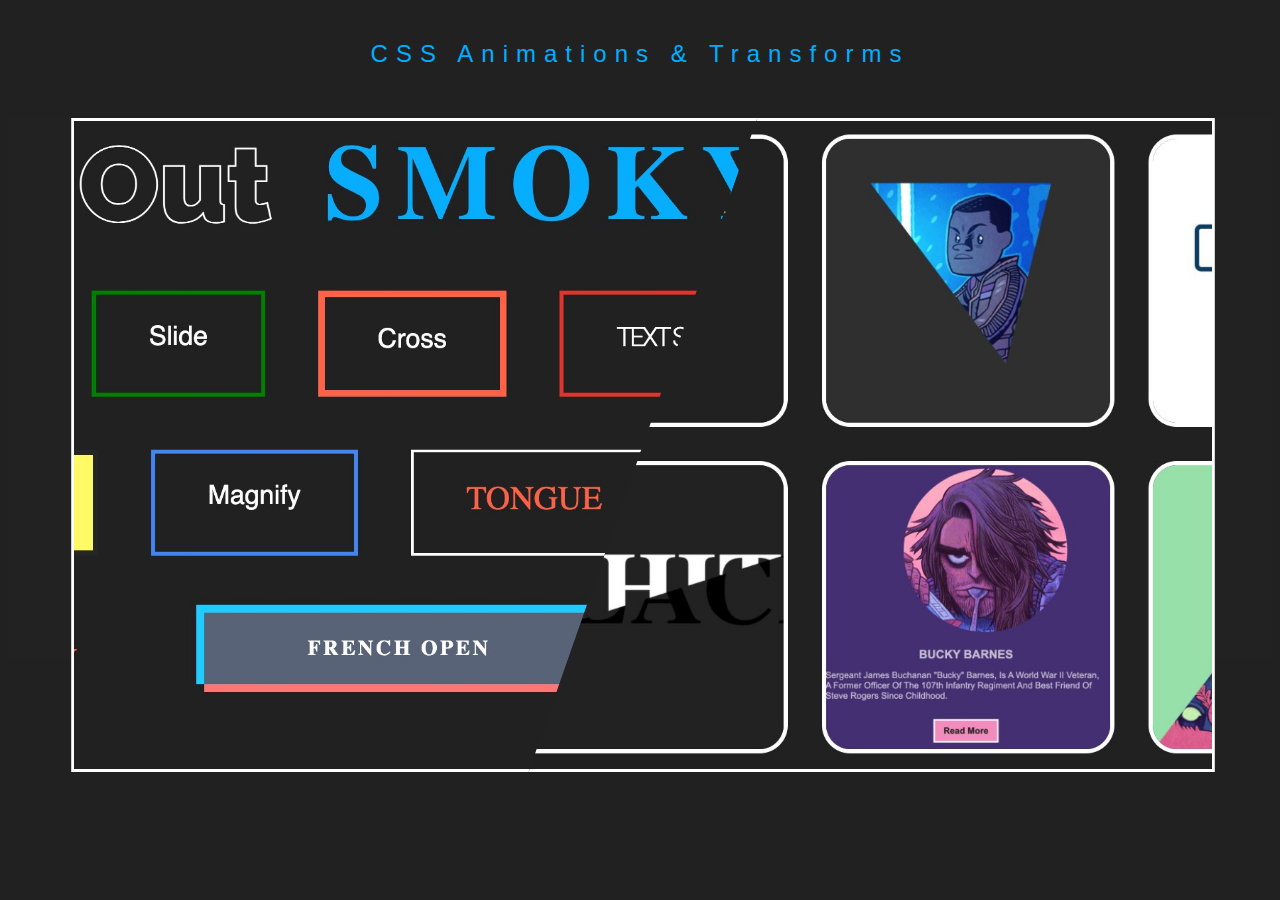
<file: index.html>
<!DOCTYPE html>
<html lang="en">

<head>
    <meta charset="UTF-8">
    <meta http-equiv="X-UA-Compatible" content="IE=edge">
    <meta name="viewport" content="width=device-width, initial-scale=1.0">
    <link rel="stylesheet" href="style_01.css" type="text/css" media="all">
    <link rel="stylesheet" href="./style.css" type="text/css" media="all">
    <link rel="stylesheet" href="https://use.fontawesome.com/releases/v5.4.1/css/all.css">
    <title>CSS Animations & Transforms</title>
    <link rel="shortcut icon" type="image/jpg" href="./favicon.ico"/>
</head>
<body>
    <div class="title">
        <div>
            <a class="title_content">CSS Animations & Transforms</a>
        </div>
    </div>
    <div class="body">
        <div class="container2">
            <a href="./button_hover_effects.html">
                <div class="clip clip1"></div>
            </a>
            <a href="./Creative Examples/index.html">
                <div class="clip clip2"></div>
            </a>
        </div>
    </div>
</body>
</html>
</file>
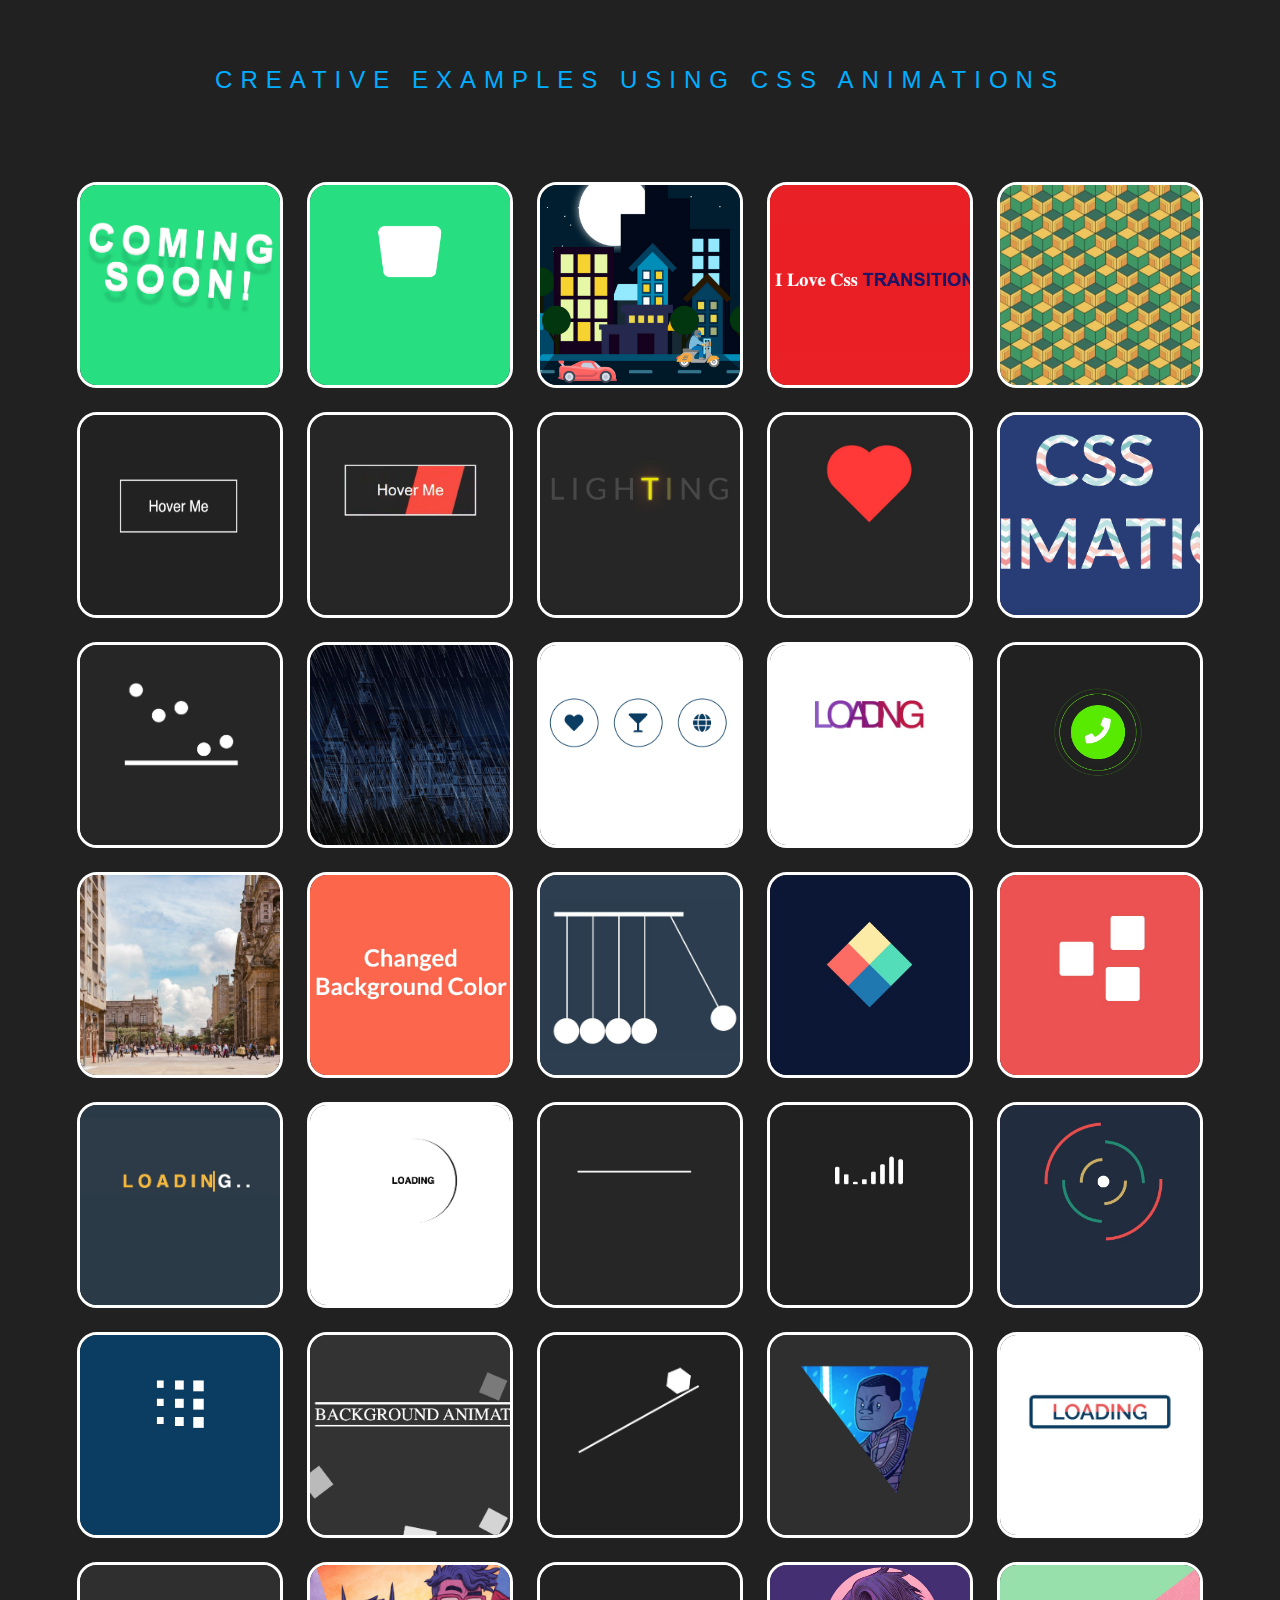
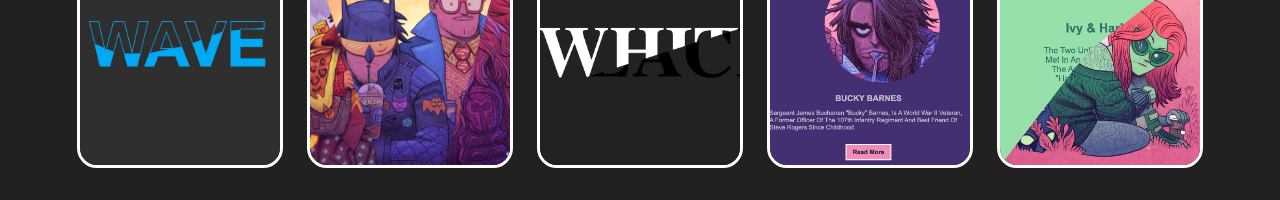
<file: Creative Examples/index.html>
<!DOCTYPE html>
<html lang="en">

<head>
    <meta charset="UTF-8">
    <meta http-equiv="X-UA-Compatible" content="IE=edge">
    <meta name="viewport" content="width=device-width, initial-scale=1.0">
    <link rel="stylesheet" href="./style.css">
    <link rel="stylesheet" href="../style.css">
    <title>Creative Examples</title>
</head>

<body>
    <div class="title">
        <div class="button_container">
            <a id="border_expand2" style="color: #00aeff; width: 100%; font-size: 24px; padding: 0 60px; letter-spacing: 8px;"><span id="border_expand2_span"></span>Creative Examples Using CSS Animations</a>
        </div>
    </div>
    <div class="container">
        <div class="indiv_container image_skew_container" style="width: 200px; height: 200px; margin: 12px">
            <a href='./Floating Text/index.html'>
                <img src='./screenshots/coming_soon.png' width=200px height=200px alt="">
            </a>
        </div>
        <div class="indiv_container image_skew_container" style="width: 200px; height: 200px; margin: 12px">
            <a href='./Loading Effect/index.html'>
                <img src='./screenshots/loading_rotate.png' width=200px height=200px alt="">
            </a>
        </div>
        <div class="indiv_container image_skew_container" style="width: 200px; height: 200px; margin: 12px">
            <a href='./Loading Effect/index.html'>
                <img src='./screenshots/city_drive-min.png' width=200px height=200px alt="">
            </a>
        </div>
        <div class="indiv_container image_skew_container" style="width: 200px; height: 200px; margin: 12px">
            <a href='./Text Rotator/index.html'>
                <img src='./screenshots/rotator.png' width=200px height=200px alt="">
            </a>
        </div>
        <div class="indiv_container image_skew_container" style="width: 200px; height: 200px; margin: 12px">
            <a href='./Animated Image Pattern/index.html'>
                <img src='./screenshots/animate_pattern.jpg' width=200px height=200px alt="">
            </a>
        </div>
        <div class="indiv_container image_skew_container" style="width: 200px; height: 200px; margin: 12px">
            <a href='./Button Shake/index.html'>
                <img src='./screenshots/button_shake.jpg' width=200px height=200px alt="">
            </a>
        </div>
        <div class="indiv_container image_skew_container" style="width: 200px; height: 200px; margin: 12px">
            <a href='./Animated Button/index.html'>
                <img src='./screenshots/animate_css.jpg' width=200px height=200px alt="">
            </a>
        </div>
        <div class="indiv_container image_skew_container" style="width: 200px; height: 200px; margin: 12px">
            <a href='./Lighting Text/index.html'>
                <img src='./screenshots/lighting.jpg' width=200px height=200px alt="">
            </a>
        </div>
        <div class="indiv_container image_skew_container" style="width: 200px; height: 200px; margin: 12px">
            <a href='./Heartbeat/index.html'>
                <img src='./screenshots/heartbeat.jpg' width=200px height=200px alt="">
            </a>
        </div>
        <div class="indiv_container image_skew_container" style="width: 200px; height: 200px; margin: 12px">
            <a href='./Animated Text Background/index.html'>
                <img src='./screenshots/background_image.jpg' width=200px height=200px alt="">
            </a>
        </div>
        <div class="indiv_container image_skew_container" style="width: 200px; height: 200px; margin: 12px">
            <a href='./Bouncing Balls/index.html'>
                <img src='./screenshots/bounce_balls.jpg' width=200px height=200px alt="">
            </a>
        </div>
        <div class="indiv_container image_skew_container" style="width: 200px; height: 200px; margin: 12px">
            <a href='./Rain Effect/index.html'>
                <img src='./screenshots/rain.jpg' width=200px height=200px alt="">
            </a>
        </div>
        <div class="indiv_container image_skew_container" style="width: 200px; height: 200px; margin: 12px">
            <a href='./Icon Hover Effects/index.html'>
                <img src='./screenshots/icons_hover.jpg' width=200px height=200px alt="">
            </a>
        </div>
        <div class="indiv_container image_skew_container" style="width: 200px; height: 200px; margin: 12px">
            <a href='./Loading Text Animation/index.html'>
                <img src='./screenshots/loading.jpg' width=200px height=200px alt="">
            </a>
        </div>
        <div class="indiv_container image_skew_container" style="width: 200px; height: 200px; margin: 12px">
            <a href='./Awesome Pulse/index.html'>
                <img src='./screenshots/awesome_pulse.jpg' width=200px height=200px alt="">
            </a>
        </div>
        <div class="indiv_container image_skew_container" style="width: 200px; height: 200px; margin: 12px">
            <a href='./Image Slider/index.html'>
                <img src='./screenshots/slider.jpg' width=200px height=200px alt="">
            </a>
        </div>
        <div class="indiv_container image_skew_container" style="width: 200px; height: 200px; margin: 12px">
            <a href='./Background Color Change/index.html'>
                <img src='./screenshots/background_color.jpg' width=200px height=200px alt="">
            </a>
        </div>
        <div class="indiv_container image_skew_container" style="width: 200px; height: 200px; margin: 12px">
            <a href='./Cradle/index.html'>
                <img src='./screenshots/cradle.jpg' width=200px height=200px alt="">
            </a>
        </div>
        <div class="indiv_container image_skew_container" style="width: 200px; height: 200px; margin: 12px">
            <a href='./Windows Loading/index.html'>
                <img src='./screenshots/windows.jpg' width=200px height=200px alt="">
            </a>
        </div>
        <div class="indiv_container image_skew_container" style="width: 200px; height: 200px; margin: 12px">
            <a href='./Rotate Squares/index.html'>
                <img src='./screenshots/rotate_squares.jpg' width=200px height=200px alt="">
            </a>
        </div>
        <div class="indiv_container image_skew_container" style="width: 200px; height: 200px; margin: 12px">
            <a href='./Loading Slide/index.html'>
                <img src='./screenshots/loading_slide.jpg' width=200px height=200px alt="">
            </a>
        </div>
        <div class="indiv_container image_skew_container" style="width: 200px; height: 200px; margin: 12px">
            <a href='./Ring Loading/index.html'>
                <img src='./screenshots/ring_loading.jpg' width=200px height=200px alt="">
            </a>
        </div>
        <div class="indiv_container image_skew_container" style="width: 200px; height: 200px; margin: 12px">
            <a href='./Line Loading/index.html'>
                <img src='./screenshots/line_loading.jpg' width=200px height=200px alt="">
            </a>
        </div>
        <div class="indiv_container image_skew_container" style="width: 200px; height: 200px; margin: 12px">
            <a href='./Beats/index.html'>
                <img src='./screenshots/beats.jpg' width=200px height=200px alt="">
            </a>
        </div>
        <div class="indiv_container image_skew_container" style="width: 200px; height: 200px; margin: 12px">
            <a href='./Circles Spin/index.html'>
                <img src='./screenshots/circles_spin.jpg' width=200px height=200px alt="">
            </a>
        </div>
        <div class="indiv_container image_skew_container" style="width: 200px; height: 200px; margin: 12px">
            <a href='./Squares Minimize/index.html'>
                <img src='./screenshots/squares_min.jpg' width=200px height=200px alt="">
            </a>
        </div>
        <div class="indiv_container image_skew_container" style="width: 200px; height: 200px; margin: 12px">
            <a href='./Background Squares/index.html'>
                <img src='./screenshots/background_squares.jpg' width=200px height=200px alt="">
            </a>
        </div>
        <div class="indiv_container image_skew_container" style="width: 200px; height: 200px; margin: 12px">
            <a href='./Hexagon Loader/index.html'>
                <img src='./screenshots/hex_loader.jpg' width=200px height=200px alt="">
            </a>
        </div>
        <div class="indiv_container image_skew_container" style="width: 200px; height: 200px; margin: 12px">
            <a href='./Clip Path/index.html'>
                <img src='./screenshots/clip_path.jpg' width=200px height=200px alt="">
            </a>
        </div>
        <div class="indiv_container image_skew_container" style="width: 200px; height: 200px; margin: 12px">
            <a href='./Clip Path Loader/index.html'>
                <img src='./screenshots/clip_path_loading.jpg' width=200px height=200px alt="">
            </a>
        </div>
        <div class="indiv_container image_skew_container" style="width: 200px; height: 200px; margin: 12px">
            <a href='./Clip Path Wave/index.html'>
                <img src='./screenshots/wave_cp.jpg' width=200px height=200px alt="">
            </a>
        </div>
        <div class="indiv_container image_skew_container" style="width: 200px; height: 200px; margin: 12px">
            <a href='./Clip Path Hover/index.html'>
                <img src='./screenshots/clip_path_hover.jpg' width=200px height=200px alt="">
            </a>
        </div>
        <div class="indiv_container image_skew_container" style="width: 200px; height: 200px; margin: 12px">
            <a href='./Clip Path Split/index.html'>
                <img src='./screenshots/white_black_cp.jpg' width=200px height=200px alt="">
            </a>
        </div>
        <div class="indiv_container image_skew_container" style="width: 200px; height: 200px; margin: 12px">
            <a href='./Clip Path Hover To Circle/index.html'>
                <img src='./screenshots/bucky_card_cp.jpg' width=200px height=200px alt="">
            </a>
        </div>
        <div class="indiv_container image_skew_container" style="width: 200px; height: 200px; margin: 12px">
            <a href='./Clip Path Diagonal/index.html'>
                <img src='./screenshots/ivy_cp.jpg' width=200px height=200px alt="">
            </a>
        </div>
    </div>
</body>

</html>
</file>
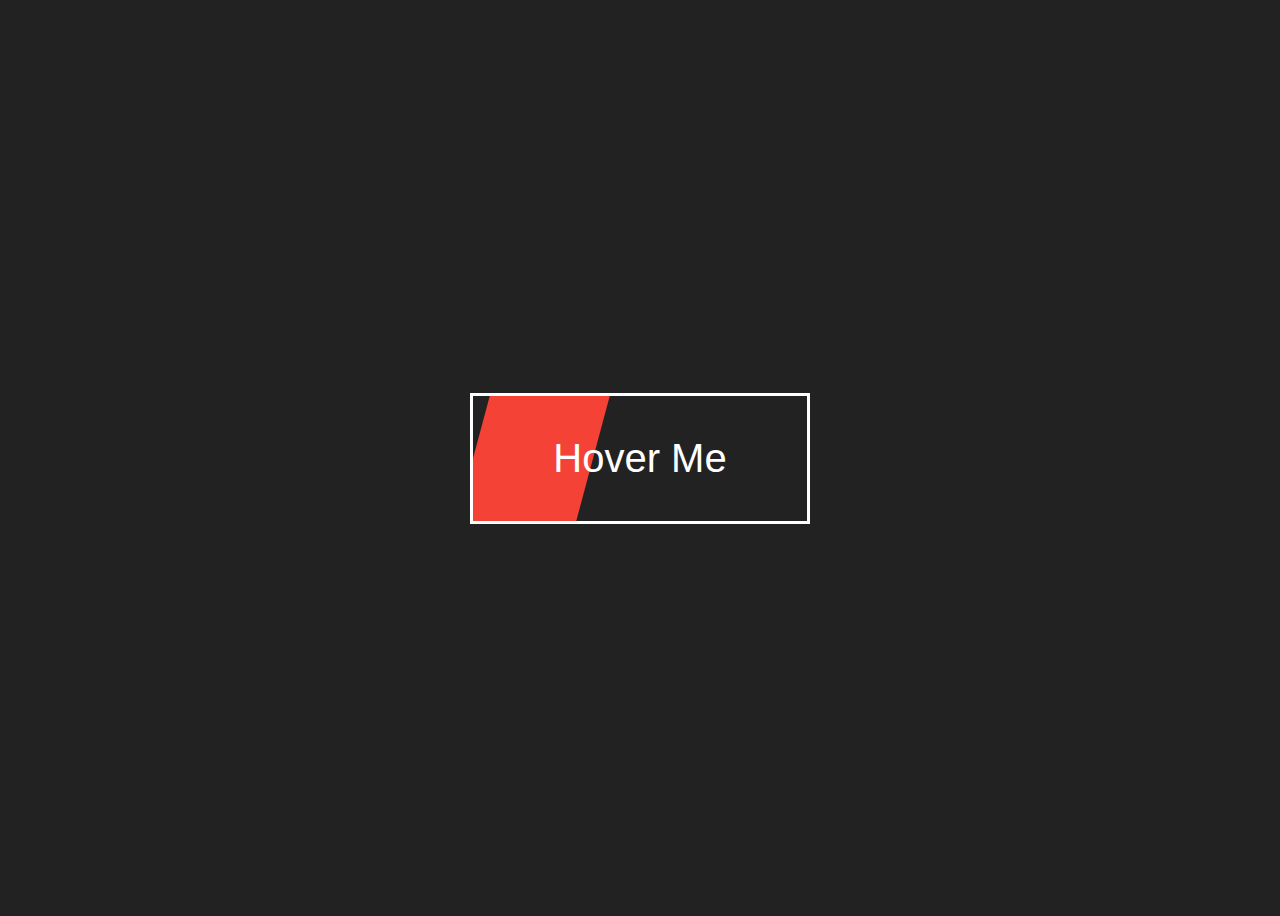
<file: Creative Examples/Animated Button/index.html>
<!DOCTYPE html>
<html lang="en-US">
    
<head>
    <meta charset="UTF-8">
    <meta name="viewport" content="width=device-width, initial-scale=1">
    <title>CSS animatin, transitions and transforms</title>
                
    <!-- OUR STYLESHEET -->
    <link rel="stylesheet" href="style.css" type="text/css" media="all">
    
</head>

<body>

  <a href="#">Hover Me</a>
  
</body>
</html>
</file>
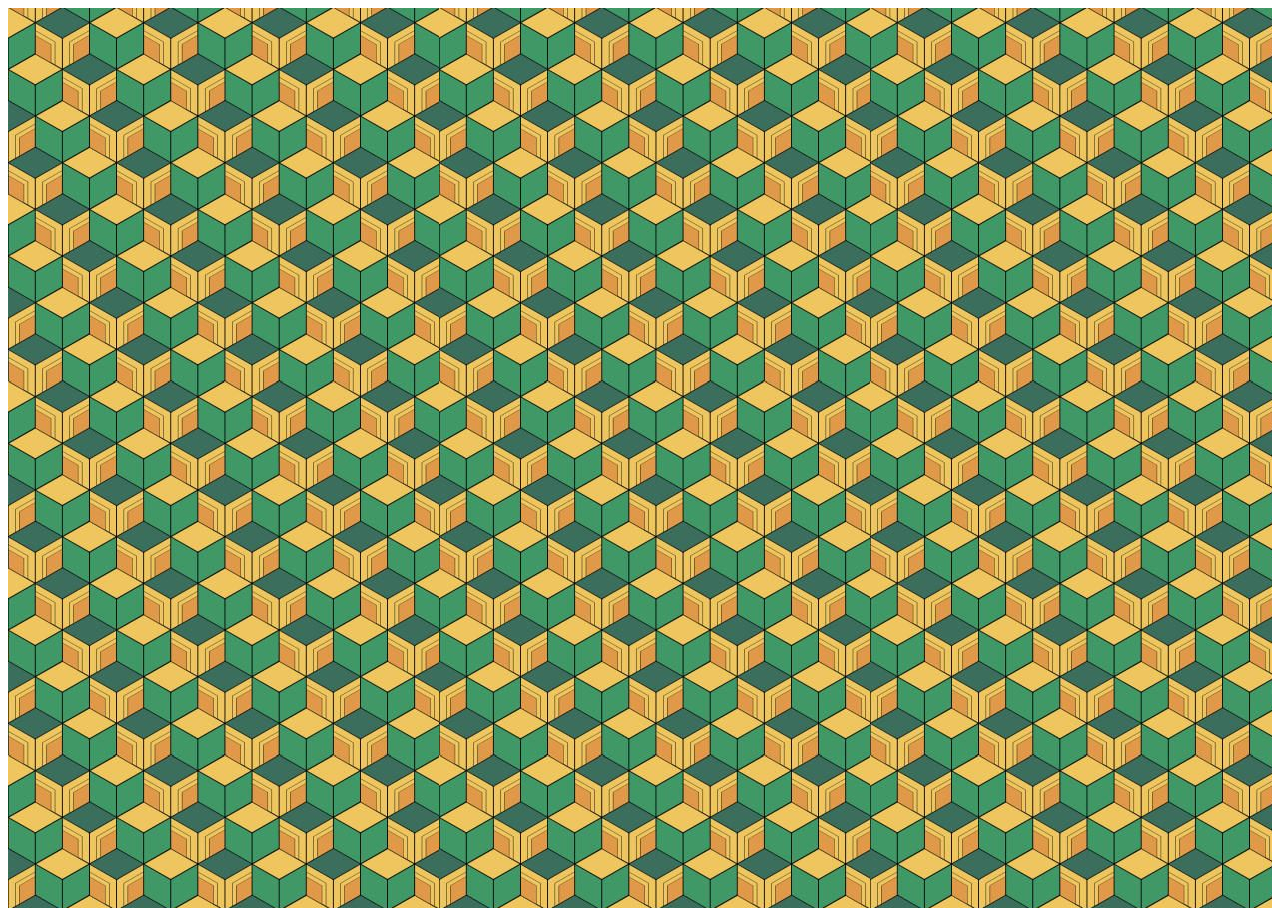
<file: Creative Examples/Animated Image Pattern/index.html>
<!DOCTYPE html>
<html lang="en-US">
    
<head>
    <meta charset="UTF-8">
    <meta name="viewport" content="width=device-width, initial-scale=1">
    <title>CSS animatin, transitions and transforms</title>
                
    <!-- OUR STYLESHEET -->
    <link rel="stylesheet" href="style.css" type="text/css" media="all">
    
</head>

<body>

	<div class="banner"></div>
  
</body>
</html>
</file>
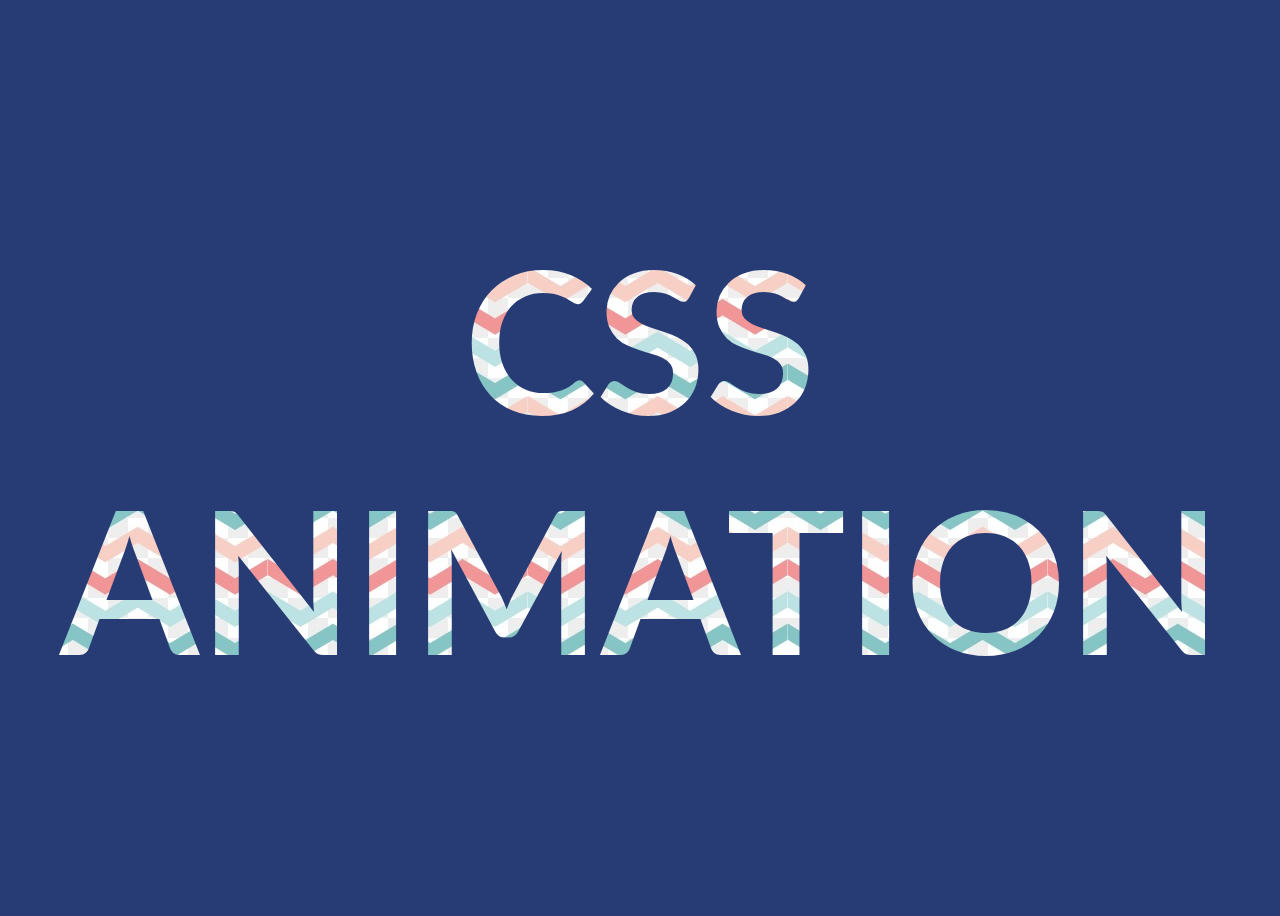
<file: Creative Examples/Animated Text Background/index.html>
<!DOCTYPE html>
<html lang="en-US">
    
<head>
    <meta charset="UTF-8">
    <meta name="viewport" content="width=device-width, initial-scale=1">
    <title>CSS animatin, transitions and transforms</title>
                
    <!-- OUR STYLESHEET -->
    <link rel="stylesheet" href="style.css" type="text/css" media="all">

    <!-- GOOGLE FONTS -->
    <link href="https://fonts.googleapis.com/css?family=Lato:400,700" rel="stylesheet">
    
</head>

<body>

<h1>Css Animation</h1>
  
</body>
</html>
</file>
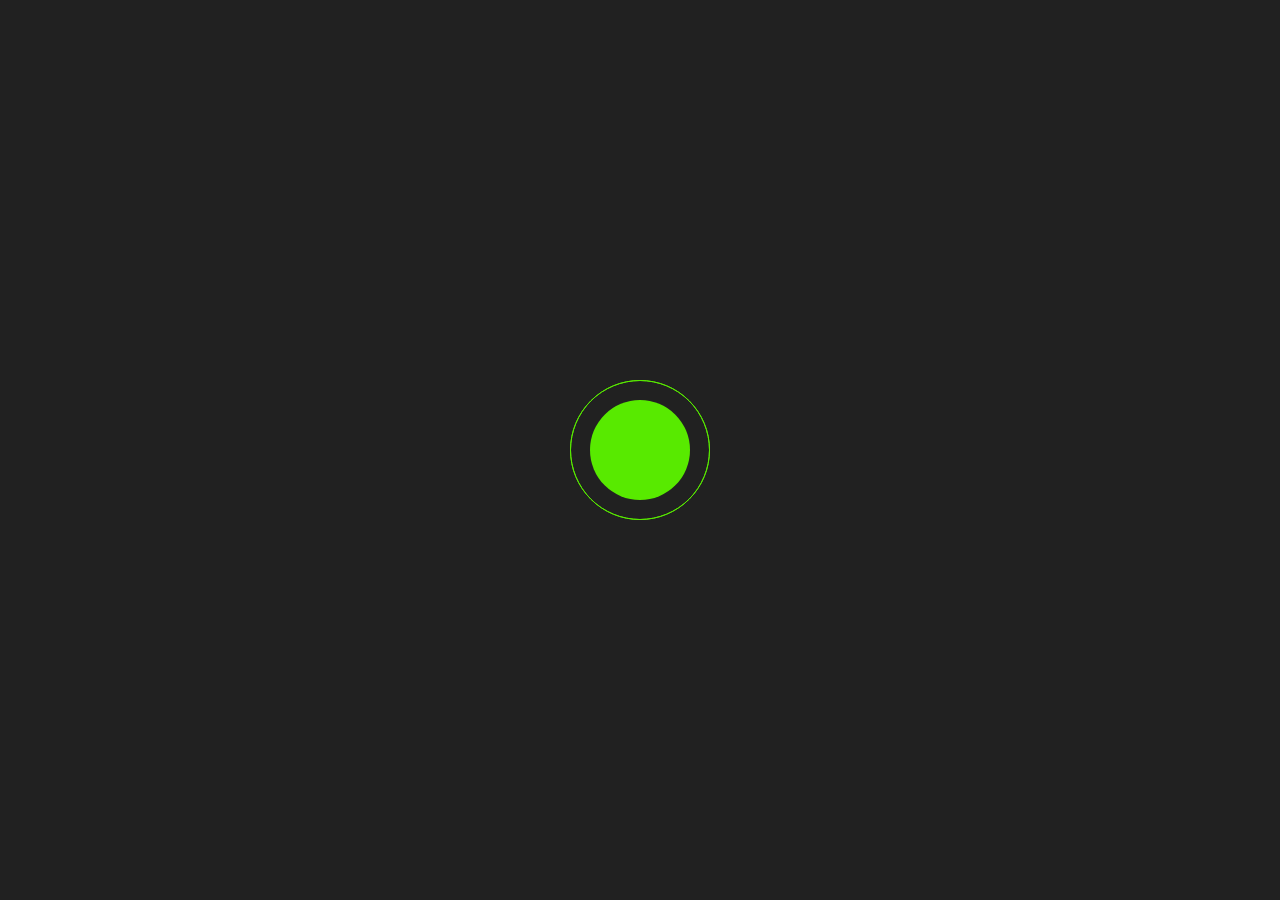
<file: Creative Examples/Awesome Pulse/index.html>
<!DOCTYPE html>
<html lang="en-US">
    
<head>
    <meta charset="UTF-8">
    <meta name="viewport" content="width=device-width, initial-scale=1">
    <title>CSS animatin, transitions and transforms</title>
                
    <!-- OUR STYLESHEET -->
    <link rel="stylesheet" href="style.css" type="text/css" media="all">

    <!-- FONT ِAWESOME -->
    <link rel="stylesheet" href="https://use.fontawesome.com/releases/v5.4.2/css/all.css" integrity="sha384-/rXc/GQVaYpyDdyxK+ecHPVYJSN9bmVFBvjA/9eOB+pb3F2w2N6fc5qB9Ew5yIns" crossorigin="anonymous">

    
</head>

<body>

    <div class="pulse">
        <i class="fas fa-phone"></i>
    </div>

</body>
</html>
</file>
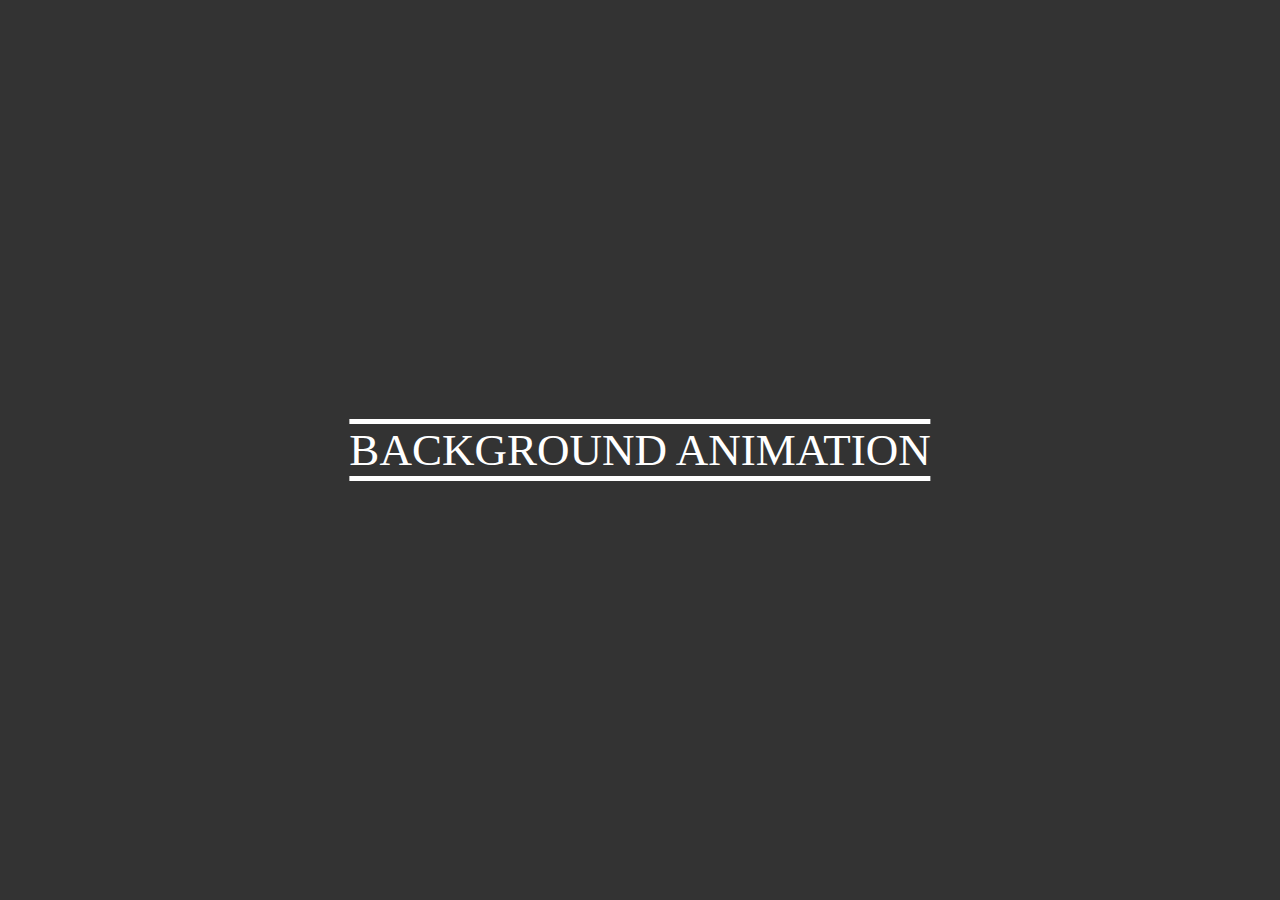
<file: Creative Examples/Background Squares/index.html>
<!DOCTYPE html>
<html lang="en-US">
    
<head>
    <meta charset="UTF-8">
    <meta name="viewport" content="width=device-width, initial-scale=1">
    <title>CSS animatin, transitions and transforms</title>
                
    <!-- OUR STYLESHEET -->
    <link rel="stylesheet" href="style.css" type="text/css" media="all">

    
</head>

<body>

   <div class="container">
       <div class="square"></div>
        <div class="square"></div>
         <div class="square"></div>
          <div class="square"></div>
           <div class="square"></div>
            <div class="square"></div>
             <div class="square"></div>
              <div class="square"></div>
               <div class="square"></div>
                <div class="square"></div>
    <div class="text">background animation</div>
   </div>

</body>
</html>
</file>
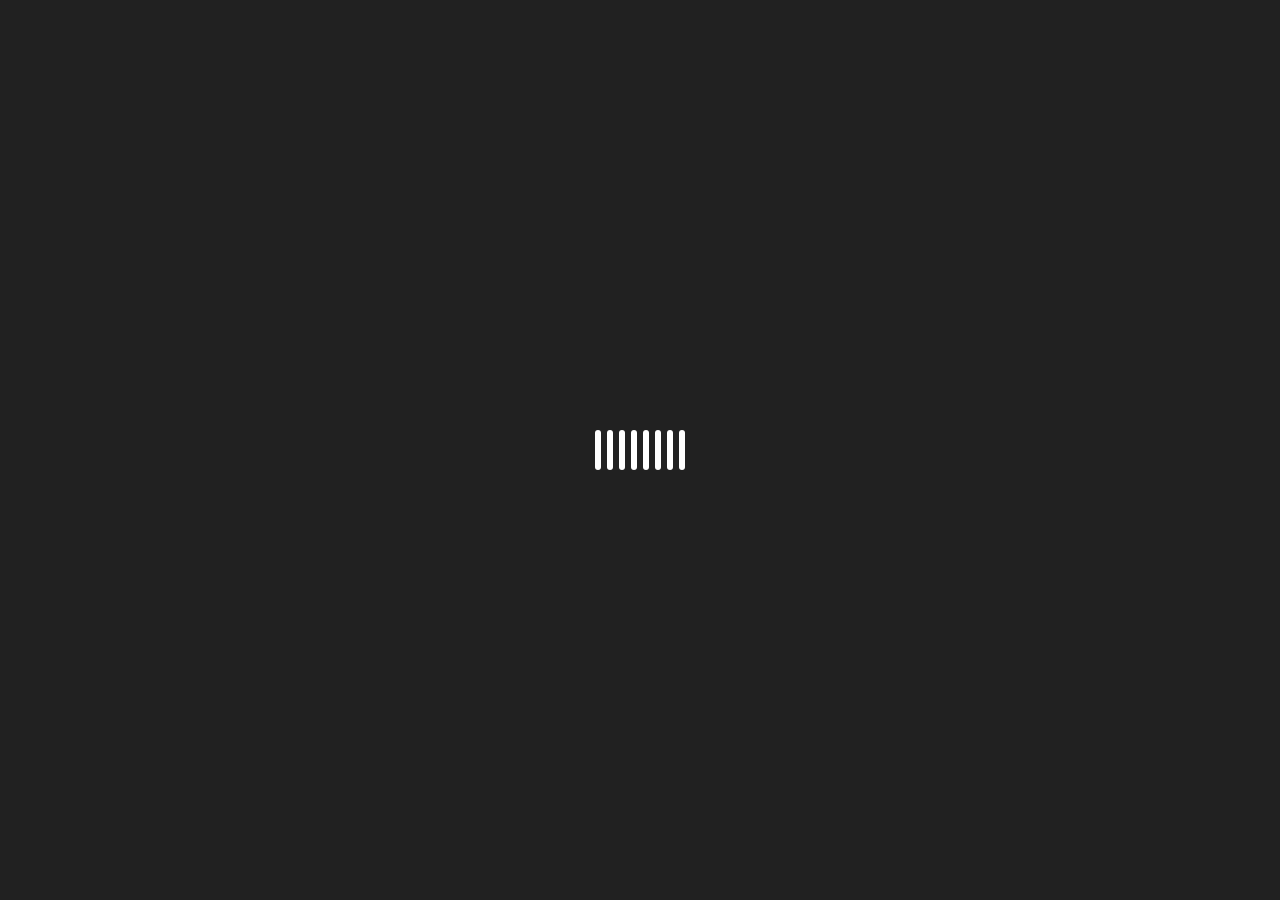
<file: Creative Examples/Beats/index.html>
<!DOCTYPE html>
<html lang="en-US">
    
<head>
    <meta charset="UTF-8">
    <meta name="viewport" content="width=device-width, initial-scale=1">
    <title>CSS animatin, transitions and transforms</title>
                
    <!-- OUR STYLESHEET -->
    <link rel="stylesheet" href="style.css" type="text/css" media="all">
    
</head>

<body>

    <div class="loading">
        <div class="obj"></div>
        <div class="obj"></div>
        <div class="obj"></div>
        <div class="obj"></div>
        <div class="obj"></div>
        <div class="obj"></div>
        <div class="obj"></div>
        <div class="obj"></div>

    </div>

</body>
</html>
</file>
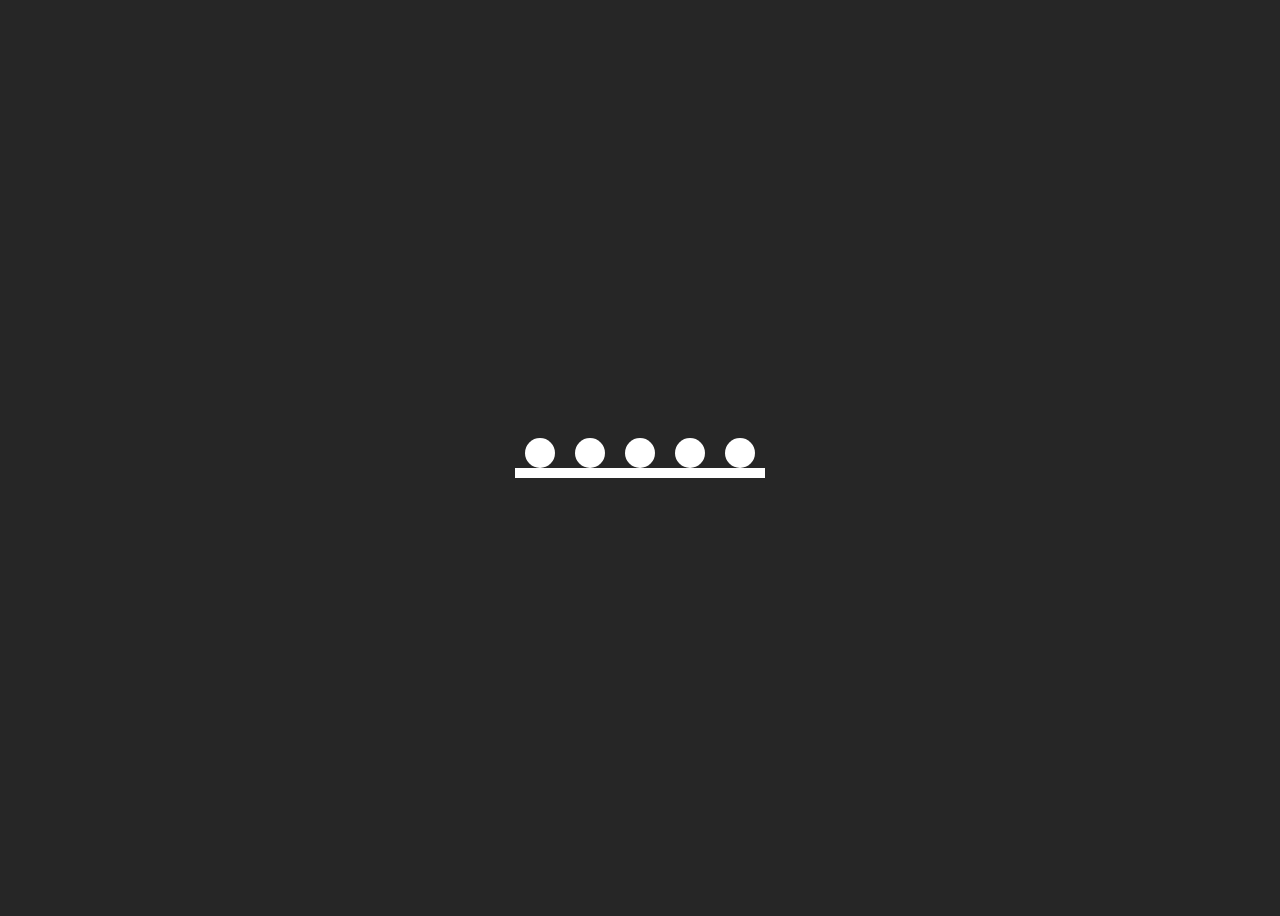
<file: Creative Examples/Bouncing Balls/index.html>
<!DOCTYPE html>
<html lang="en-US">
    
<head>
    <meta charset="UTF-8">
    <meta name="viewport" content="width=device-width, initial-scale=1">
    <title>CSS animatin, transitions and transforms</title>
                
    <!-- OUR STYLESHEET -->
    <link rel="stylesheet" href="style.css" type="text/css" media="all">

    <!-- GOOGLE FONTS -->
    <link href="https://fonts.googleapis.com/css?family=Lato:400,700" rel="stylesheet">
    
</head>

<body>

    <ul>
        <li></li>
        <li></li>
        <li></li>
        <li></li>
        <li></li>
    </ul>
  
</body>
</html>
</file>
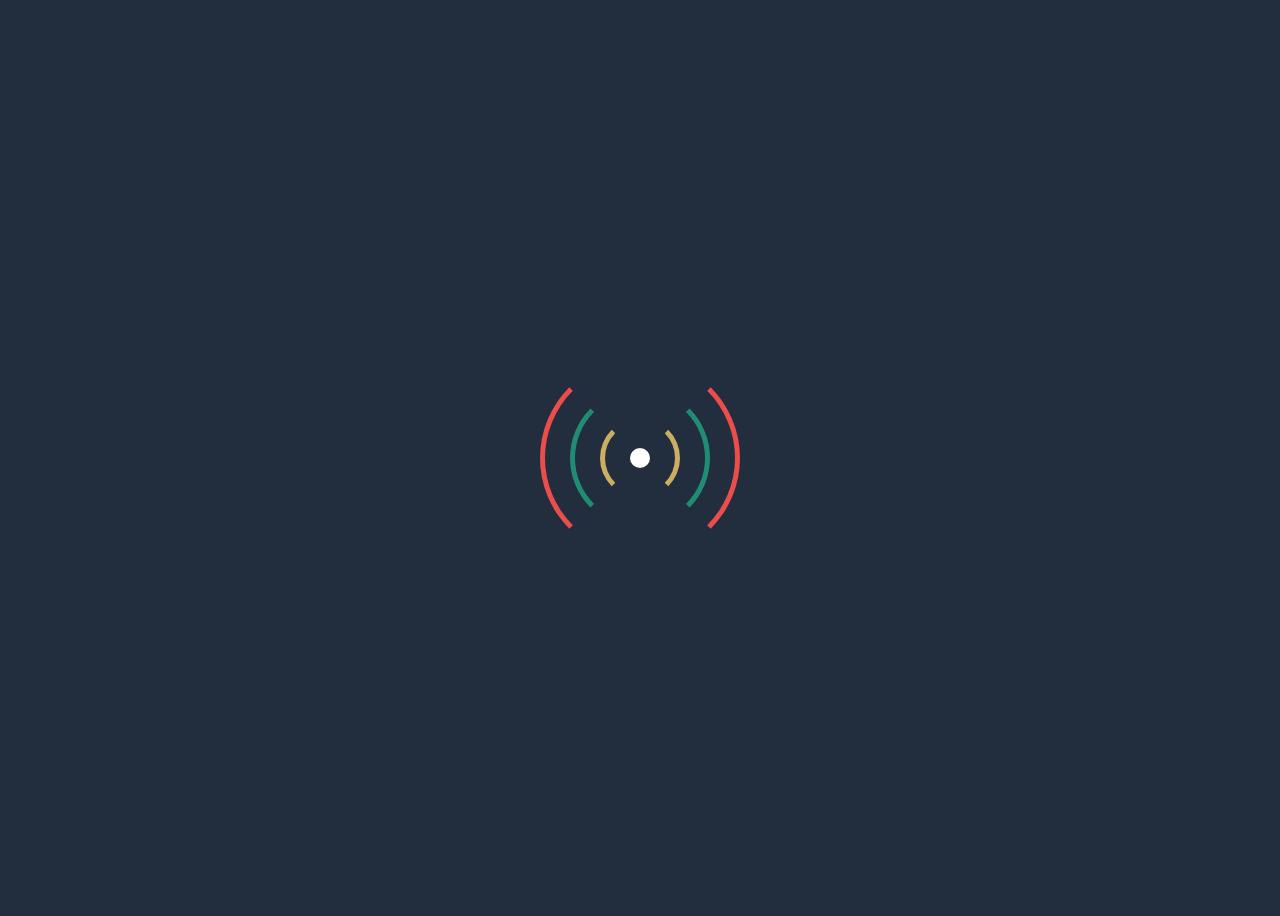
<file: Creative Examples/Circles Spin/index.html>
<!DOCTYPE html>
<html lang="en-US">
    
<head>
    <meta charset="UTF-8">
    <meta name="viewport" content="width=device-width, initial-scale=1">
    <title>CSS animatin, transitions and transforms</title>
                
    <!-- OUR STYLESHEET -->
    <link rel="stylesheet" href="style.css" type="text/css" media="all">
    
</head>

<body>

 <div class="loader">
 	<div class="outer"></div>
 	<div class="middle"></div>
 	<div class="inner"></div>
 	<div class="dot"></div>
 </div>

</body>
</html>
</file>
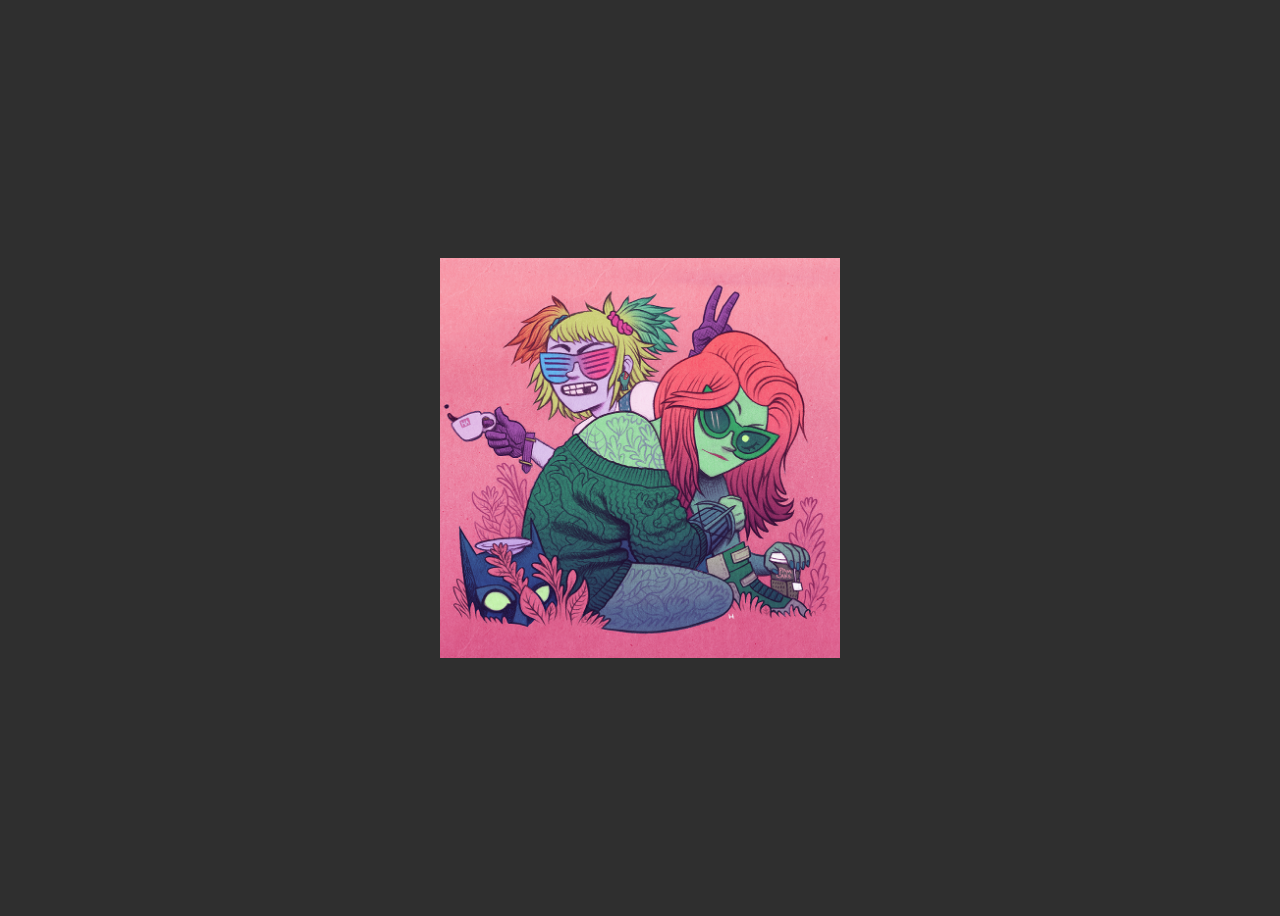
<file: Creative Examples/Clip Path Diagonal/index.html>
<!DOCTYPE html>
<html lang="en">
<head>
    <meta charset="UTF-8">
    <meta http-equiv="X-UA-Compatible" content="IE=edge">
    <meta name="viewport" content="width=device-width, initial-scale=1.0">
    <link rel="stylesheet" href="style.css" type="text/css" media="all">
    <title>Clip Path Hover Diagonal</title>
</head>
<body>
    <div class="card">
        <!-- <div class="img">
            <img src="../../images/ivy.png" alt="">
        </div> -->
        <div class="content">
            <h2> Ivy & Harley</h2>
            <p>The two unlikely partners first met in an episode of Batman: the Animated Series titled "Harley and Ivy" in 1993.</p>
            <a href=#>read more</a>
        </div>
        <img src="../../images/ivy.png" alt="">
    </div>
</body>
</html>
</file>
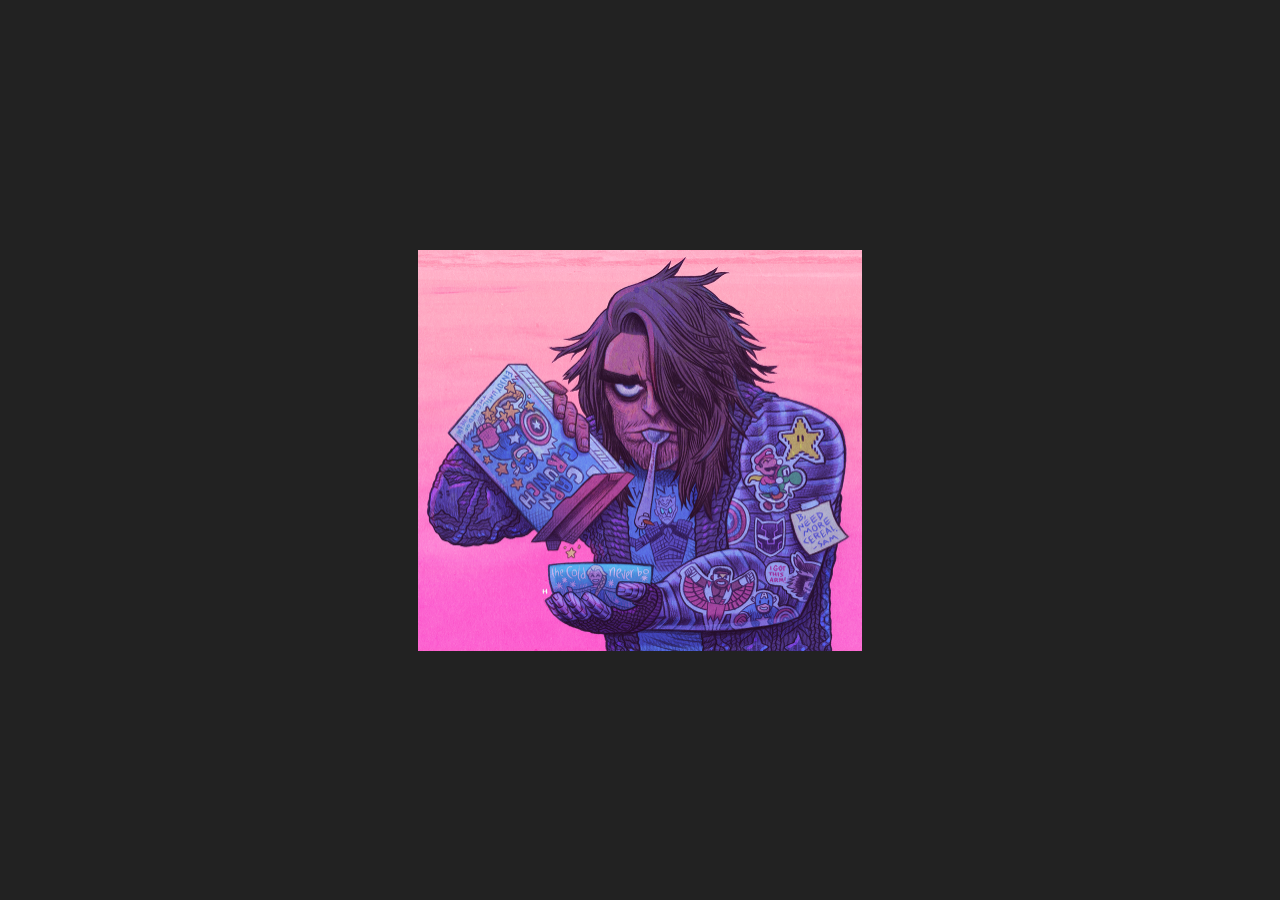
<file: Creative Examples/Clip Path Hover To Circle/index.html>
<!DOCTYPE html>
<html lang="en">
<head>
    <meta charset="UTF-8">
    <meta http-equiv="X-UA-Compatible" content="IE=edge">
    <meta name="viewport" content="width=device-width, initial-scale=1.0">
    <link rel="stylesheet" href="style.css" type="text/css" media="all">
    <title>Clip Path Hover to Circle Profile</title>
</head>
<body>
    <div class="card">
        <div class="img">
            <img src="../../images/bucky.png" alt="">
        </div>
        <div class="content">
            <h2>Bucky Barnes</h2>
            <p>Sergeant James Buchanan "Bucky" Barnes, is a World War II veteran, a former officer of the 107th Infantry Regiment and best friend of Steve Rogers since childhood. </p>
            <a href=#>read more</a>
        </div>
    </div>
</body>
</html>
</file>
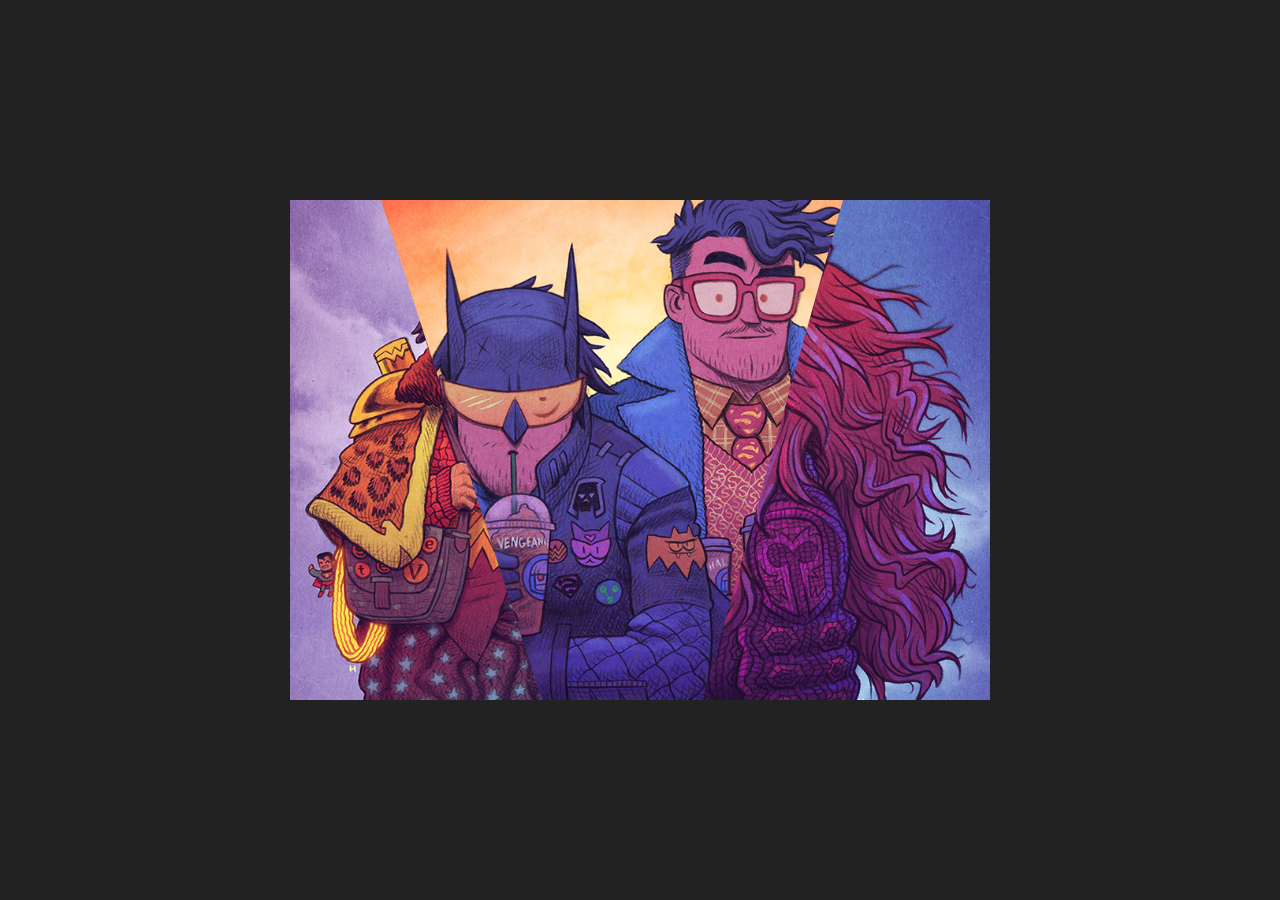
<file: Creative Examples/Clip Path Hover/index.html>
<!DOCTYPE html>
<html lang="en">
<head>
    <meta charset="UTF-8">
    <meta http-equiv="X-UA-Compatible" content="IE=edge">
    <meta name="viewport" content="width=device-width, initial-scale=1.0">
    <link rel="stylesheet" href="style.css" type="text/css" media="all">
    <title>Clip Path Hover</title>
</head>
<body>
    <div class="container">
        <div class="clip clip1"></div>
        <div class="clip clip2"></div>
        <div class="clip clip3"></div>
    </div>
</body>
</html>
</file>
<file: style_01.css>
.body{
  margin: 0;
  padding: 0;
  background-color: #222;
  height: 60vh;
  display: flex;
  justify-content: center;
  
}
.title{
  display: flex;
  justify-content: center;
  font-family: 'roboto', sans-serif;
  margin-bottom: 50px;
  margin: 40px;
}
.title_content{
    color: #00aeff; 
    width: 100%; 
    font-size: 24px; 
    padding: 0 60px; 
    letter-spacing: 8px;
}
.button_container {
  height: 80px;
  display: flex;
  flex-wrap: wrap;
  margin: 20px;
}
.container2{
    position: relative;
    width: 90%;
    height: 120%;
    background-color: transparent;
}
.clip{
    position: absolute;
    top: 0;
    left: 0;
    width: 100%;
    height: 100%;
    border: 3px white solid;
    transition: all 0.5s;
}
.clip1 {
    background: url(./images/hover_effect02.jpg);
    background-size: cover;
    background-position: top;
    clip-path: polygon(0 0, 60% 0, 40% 100%, 0 100%);
}
.clip2 {
    background: url(./images/animations5.jpg);
    background-size: cover;
    background-position: top;
    clip-path: polygon(60% 0, 100% 0, 100% 100%, 40% 100%);
}
.container2:hover .clip2{
    clip-path: polygon(100% 0, 100% 0, 100% 100%, 100% 100%);
}
.container2 .clip:hover{
    clip-path: polygon(0 0, 100% 0, 100% 100%, 0% 100%);
}
</file>
<file: style.css>
body{
  background-color: rgb(33,33,33);
}
.body{
  display: flex;
  flex-wrap: wrap;
  margin: 30px 0;
}
.title{
  display: flex;
  justify-content: center;
  font-family: 'roboto', sans-serif;
  margin-bottom: 50px;
}
.button_container {
  height: 80px;
  display: flex;
  flex-wrap: wrap;
  margin: 20px;
}

#hinge_bottom_left{
  text-decoration: none;
  color: #f1c40f;
  font-family: sans-serif;
  font-size: 20px;
  border: 3px solid white;
  padding: 20px 40px;
  position: relative;
  overflow: hidden;
  transition: all .5s;
}
#hinge_bottom_left:hover{
  color: #222;
}

#hinge_bottom_left:before{
  content: '';
  position: absolute;
  left: 0;
  top: 0;
  background-color: #f1c40f;
  height: 100%;
  width: 100%;
  z-index: -1;
  transform-origin: bottom left;  /* controls where the pivot is */
  transform: rotate(-90deg);      /* what angle to rotate in */
  transition: transform .5s;
}
#hinge_bottom_left:hover:before{
  transform: rotate(0deg);        /* where it starts */
}

#slide_left{
    text-decoration: none;
    color: white;
    font-family: sans-serif;
    font-size: 20px;
    border: 3px solid green;
    padding: 20px 40px;
    position: relative;
    transition: all 1s;
    overflow: hidden;
}
#slide_left:before{
    content: '';
    position: absolute;
    left: 0;
    top: 0;
    height: 100%;
    width: 100%;
    background-color: green;
    z-index: -1;
    transform: translateX(-100%); 
    transition: all 1s;
}
#slide_left:hover:before{
    transform: translateX(0);
}
#slide_left:hover{
    color: white;
}

#slide_right{
    text-decoration: none;
    color: green;
    font-family: sans-serif;
    font-size: 20px;
    border: 3px solid green;
    padding: 20px 40px;
    position: relative;
    transition: all .5s;
    overflow: hidden;
}
#slide_right:before{
    content: '';
    position: absolute;
    left: 0;
    top: 0;
    height: 100%;
    width: 100%;
    background-color: green;
    z-index: -1;
    transform: translateX(100%); 
    transition: all .5s;
}
#slide_right:hover:before{
    transform: translateX(0);
}
#slide_right:hover{
    color: white;
}

#slide_top{
    text-decoration: none;
    color: green;
    font-family: sans-serif;
    font-size: 20px;
    border: 3px solid green;
    padding: 20px 40px;
    position: relative;
    transition: all .5s;
    overflow: hidden;
}
#slide_top:before{
    content: '';
    position: absolute;
    left: 0;
    top: 0;
    height: 100%;
    width: 100%;
    background-color: green;
    z-index: -1;
    transform: translateY(-100%); 
    transition: all .5s;
}
#slide_top:hover:before{
    transform: translateX(0);
}
#slide_top:hover{
    color: white;
}

#slide_bottom{
    text-decoration: none;
    color: green;
    font-family: sans-serif;
    font-size: 20px;
    border: 3px solid green;
    padding: 20px 40px;
    position: relative;
    transition: all .5s;
    overflow: hidden;
}
#slide_bottom:before{
    content: '';
    position: absolute;
    left: 0;
    top: 0;
    height: 100%;
    width: 100%;
    background-color: green;
    z-index: -1;
    transform: translateY(100%); 
    transition: all .5s;
}
#slide_bottom:hover:before{
    transform: translateX(0);
}
#slide_bottom:hover{
    color: white;
}

#cross{
    text-decoration: none;
    color: white;
    font-family: sans-serif;
    font-size: 20px;
    border: 5px solid tomato;
    padding: 20px 40px;
    position: relative;
    transition: 1s;
    overflow: hidden;
}
#cross:before{
    content: '';
    position: absolute;
    left: 0;
    top: 0;
    height: 100%;
    width: 100%;
    background-color: tomato;
    z-index: -1;
    transform: translateY(100%); 
    transition: 1s;
    transform: rotateX(90deg);
}
#cross:hover:before{
    transform: rotateX(0deg);
}
#cross:after{
    content: '';
    position: absolute;
    left: 0;
    top: 0;
    height: 100%;
    width: 100%;
    background-color: tomato;
    z-index: -1;
    transform: translateY(100%); 
    transition: 1s;
    transform: rotateY(90deg);
}
#cross:hover:after{
    transform: rotateY(0deg);
}
#cross:hover{
    color: #222
}
#cross_horizontal{
    text-decoration: none;
    color: tomato;
    font-family: sans-serif;
    font-size: 20px;
    border: 5px solid tomato;
    padding: 20px 40px;
    position: relative;
    transition: 1s;
    overflow: hidden;
}
#cross_horizontal:before{
    content: '';
    position: absolute;
    left: 0;
    top: 0;
    height: 100%;
    width: 100%;
    background-color: tomato;
    z-index: -1;
    transform: translateY(100%); 
    transition: 1s;
    transform: rotateX(90deg);
}
#cross_horizontal:hover:before{
    transform: rotateX(0deg);
}
#cross_horizontal:hover{
    color: white
}
#cross_vertical{
    text-decoration: none;
    color: tomato;
    font-family: sans-serif;
    font-size: 20px;
    border: 5px solid tomato;
    padding: 20px 40px;
    position: relative;
    transition: 1s;
    overflow: hidden;
}
#cross_vertical:before{
    content: '';
    position: absolute;
    left: 0;
    top: 0;
    height: 100%;
    width: 100%;
    background-color: tomato;
    z-index: -1;
    transform: translateY(100%); 
    transition: 1s;
    transform: rotateY(90deg);
}
#cross_vertical:hover:before{
    transform: rotateY(0deg);
}
#cross_vertical:hover{
    color: white
}
#text_stretch {
	text-decoration: none;
	padding: 20px 40px;
	color: white;
	border: 3px solid #E1332D;
	text-transform: uppercase;
	font-size: 20px;
	font-family: 'roboto';
	font-weight: 300;
	letter-spacing: -2px;
	transition: all 1s
}

#text_stretch:hover {
	font-weight: 400;
	letter-spacing: 33px;
	border: 7px solid #E1332D;
}

#slide_top_text{
    text-decoration: none;
    color: #f44336;
    background-color: #222;
    font-family: sans-serif;
    font-size: 20px;
    border: 3px solid white;
    padding: 20px 40px;
    position: relative;
    transition: all 1s;
    overflow: hidden;
}
#slide_top_text:before{
    content: 'Yeah!';
    color: white;
    position: absolute;
    left: 0;
    top: 0;
    height: 100%;
    width: 100%;
    background-color: #f44336;
    transform: translateY(-100%); 
    transition: all .5s;
    display: flex;
    justify-content: center;
    align-items: center;
}
#slide_top_text:hover:before{
    transform: translateX(0);
}
#slide_top_text:hover{
    color: white;
}

#reflective {
	text-decoration: none;
	color: white;
    background-color: #222;
	font-family: sans-serif;
	font-size: 24px;
	border: 3px solid #F44336;
	padding: 20px 40px;
	transition: all 0.3s;
	position: relative;
	overflow: hidden;
}
#reflective:hover {
	background-color: #F44336;
    color: white;
}
#reflective:before {
	content: '';
	background-color: white;
	top: 0;
	left: 0;
	width: 100%;
	height: 50px;
	position: absolute;
	transform: translateX(-100%) rotate(45deg);
	transition: all 0.3s;
}
#reflective:hover:before {
 	transform: translateX(100%) rotate(45deg);
}

#diagonal {
	text-decoration: none;
	background-color: #262626;
	font-family: sans-serif;
	font-size: 24px;
	border: 4px solid #262626;
	padding: 20px 40px;
	position: relative;
	color: transparent;
	overflow: hidden;
}

#diagonal:before {
	content: 'Diagonal';
	position: absolute;
	top: 0;
	left: 0;
	height: 100%;
	width: 100%;
	background-color: #fffa65;
	color: #262626;
	display: flex;
	justify-content: center;
	align-items: center;
	transition: all 1s;
}

#diagonal:after {
	content: 'Diagonal';
	position: absolute;
	top: 0;
	left: 0;
	height: 100%;
	width: 100%;
	background-color: #fffa65;
	color: #262626;
	display: flex;
	justify-content: center;
	align-items: center;
	transition: all 1s;
	transform: translate(-100%, 100%);
}

#diagonal:hover:before {
	transform: translate(100%, -100%);
}

#diagonal:hover:after {
	transform: translate(0, 0);
}
#magnify {
	text-decoration: none;
	color: white;
	font-family: sans-serif;
	font-size: 20px;
	border: 3px solid #4285F4;
	padding: 20px 40px;
	transition: all .5s;
	position: relative;
	overflow: hidden;
}

#magnify:before {
	content: 'Magnify';
	position: absolute;
	top: 0;
	left: 0;
	height: 100%;
	width: 100%;
	background-color: #262626;
	color: white;
	display: flex;
	justify-content: center;
	align-items: center;
	transform: scale(5);
	opacity: 0;
	transition: all .5s;
}

#magnify:hover:before {
	transform: scale(1);
	opacity: 1;
}

#tongue_top {
    border: 2px solid white;
    background:none;
    color: tomato;
    padding: 20px 40px;
    font-size: 25px;
    text-transform: uppercase;
    cursor: pointer;
    transition: all 0.5s;
    position: relative;
    color: tomato;
    overflow: hidden;
}
  
#tongue_top:hover {
    color: white;
}
  
#tongue_top:before {
    content: "";
    position: absolute;
    top: 0;
    left: 0;
    width: 100%;
    height: 100%;
    background: tomato;
    z-index: -1;
    border-radius: 0% 0% 50% 50%;
    height: 0%;
    transition: all 0.5s;
}
  
#tongue_top:hover:before {
    height: 190%;
}

#flip_top {
  padding: 20px 40px;
  text-transform: uppercase;
  text-decoration: none;
  background-color: #f1c40f;
  border: 2px solid white;
  color: white;
  font-size: 20px;
  letter-spacing: 2px;
  position: relative;
}

#flip_top:before {
  content: "Flip 1";
  position: absolute;
  top: 0;
  left: 0;
  width: 100%;
  height: 100%;
  background-color: #2ecc71;
  display: flex;
  justify-content: center;
  align-items: center;
  transform: rotateX(270deg);
  transform-origin: top;
  transition: all 0.5s;
}

#flip_top:after {
  content: "Flip 2";
  position: absolute;
  top: 0;
  left: 0;
  width: 100%;
  height: 100%;
  background-color: red;
  display: flex;
  justify-content: center;
  align-items: center;
  transform-origin: top;
  transform: rotateX(270deg);
  transition: all 0.5s;
  transition-delay: 0.25s;
}

#flip_top:hover:before, #flip_top:hover:after {
   transform: rotateX(0deg); 
}
#rotate_in_out {
  padding: 20px 40px;
  text-transform: uppercase;
  text-decoration: none;
  letter-spacing: 4px;
  color: transparent;
  border: 3px solid #E1332D;
  font-size: 20px;
  position: relative;
}

#rotate_in_out:before {
  content: 'Rotate';
  position: absolute;
  top: 0;
  left: 0;
  width: 100%;
  height: 100%;
  background-color: #363636;
  color: white;
  display: flex;
  justify-content: center;
  align-items: center;
  transition: all 1s;
}

#rotate_in_out:hover:before {
  left: 100%;
  transform: scale(0) rotateY(360deg);
  opacity: 0;
}

#rotate_in_out:after {
  content: 'Rotate';
  position: absolute;
  top: 0;
  left: -100%;
  width: 100%;
  height: 100%;
  background-color: #363636;
  color: white;
  display: flex;
  justify-content: center;
  align-items: center;
  transition: all 1s;
  transform: scale(0) rotateY(0deg);
  opacity: 0;
}

#rotate_in_out:hover:after {
  left: 0;
  transform: scale(1) rotateY(360deg);
  opacity: 1;
}


#shadow_circles {
  width: 220px;
  height: 80px;
  color: tomato;
  background-color: transparent;
  font-size: 26px;
  text-decoration: none;
  text-transform: uppercase;
  text-align: center;
  line-height: 80px;
  transition: all 0.5s;
  position: relative;
}

#shadow_circles:before,
#shadow_circles:after {
  content: "";
  position: absolute;
  top: 50%;
  width: 20px;
  height: 20px;
  background-color: tomato;
  border-radius: 50%;
  transform: translateY(-50%);
  transition: all 0.3s;
  z-index: -1;
  opacity: 0;
}

#shadow_circles:before {
  left: 0;
  box-shadow: -100px 0 0 tomato;
}

#shadow_circles:after {
  right: 0;
  box-shadow: 100px 0 0 tomato;
}

#shadow_circles:hover:before {
  left: 50%;
  box-shadow: 30px 0 0 tomato;
  transform: translateX(-50%) translateY(-50%);
  opacity: 1;
}

#shadow_circles:hover:after {
  right: 50%;
  box-shadow: -30px 0 0 tomato;
  transform: translateX(50%) translateY(-50%);
  opacity: 1;
}

#span_shadow_circle {
  position: absolute;
  top: 0;
  left: 0;
  width: 100%;
  height: 100%;
  background-color: tomato;
  border-radius: 8px;
  transform: scale(0);
  transition: all 0.3s;
  z-index: -1;
}

#shadow_circles:hover #span_shadow_circle {
  transform: scale(1);
  transition-delay: 0.4s;
}

#shadow_circles:hover {
  color: white;
  transition-delay: 0.4s;
}
#french_open {
  width: 300px;
  height: 60px;
  text-decoration: none;
  text-transform: uppercase;
  background-color: transparent;
  text-align: center;
  line-height: 60px;
  font-weight: bold;
  letter-spacing: 2px;
  position: relative;
  transition: all 0.4s;
  color: white;
}

#french_open:before {
  content: "";
  position: absolute;
  top: -3px;
  left: -3px;
  width: 100%;
  height: 100%;
  background-color: #20caff;
  z-index: -1;
  mix-blend-mode: multiply;
  transition: all 0.4s;
  transform-origin: top;
}

#french_open:hover:before {
  top: -6px;
  left: 0;
  transform: perspective(1000px) rotateX(75deg);
}

#french_open:after {
  content: "";
  position: absolute;
  top: 3px;
  left: 3px;
  width: 100%;
  height: 100%;
  background-color: #ff7675;
  z-index: -1;
  mix-blend-mode: multiply;
  transition: all 0.4s;
  transform-origin: bottom;
}

#french_open:hover:after {
  top: 6px;
  left: 0;
  transform: perspective(1000px) rotateX(-75deg);
}

#french_open:hover {
  color: white;
}
#puzzle {
  text-decoration: none;
  text-transform: uppercase;
  font-size: 25px;
  font-family: verdana;
  color: white;
  letter-spacing: 3px;
  padding: 25px 50px;
  position: relative;
  border: 3px solid #f6b93b;
  transition: all 0.2s;
  overflow: hidden;
}

#puzzle:before,
#puzzle:after,
#span_puzzle:before,
#span_puzzle:after {
  content: "";
  position: absolute;
  width: 25%;
  height: 100%;
  background-color: #f6b93b;
  z-index: -1;
  transition: all 0.1s;
}

#puzzle:before {
  top: 100%;
  left: 0%;
}

#puzzle:hover:before {
  top: 0;
  left: 0;
}

#puzzle:after {
  top: -100%;
  right: 0;
  transition-delay: 0.3s
}

#puzzle:hover:after {
  top: 0;
  right: 0;
}

#puzzle #span_puzzle:before {
  top: -100%;
  left: 25%;
  transition-delay: 0.1s;
}

#puzzle:hover #span_puzzle:before {
  top: 0;
  left: 25%;
}

#puzzle #span_puzzle:after {
  bottom: -100%;
  right: 25%;
  transition-delay: 0.2s
}

#puzzle:hover #span_puzzle:after {
  bottom: 0;
  right: 25%;
}

#puzzle:hover {
  color: #222;
}
#chopsticks {
  text-decoration: none;
  text-transform: uppercase;
  font-size: 22px;
  font-family: verdana;
  letter-spacing: 3px;
  height: 60px;
  width: 200px;
  line-height: 60px;
  text-align: center;
  color: #FDC518;
  position: relative;
}

#chopsticks:before {
  content: "";
  position: absolute;
  height: 90px;
  width: 200px;
  top: -15px;
  left: 0;
  border-left: 2px solid red;
  border-right: 2px solid #FDC518;
  transition: all 01s;
}

#chopsticks:after {
  content: "";
  position: absolute;
  height: 60px;
  width: 230px;
  top: 0;
  left: -15px;
  border-top: 2px solid red;
  border-bottom: 2px solid #FDC518;
  transition: all 1s;
}

#chopsticks:hover:before {
  transform: rotateY(180deg);
}

#chopsticks:hover:after {
  transform: rotateX(180deg);
}
#border_expand {
  border: none;
  padding: 12px 40px;
  background-color: #c47135;
  color: white;
  font-family: 'BenchNine';
  font-size: 22px;
  text-transform: uppercase;
  cursor: pointer;
  position: relative;
  display: flex;
  justify-content: center;
  align-items: center;
}

#border_expand:before {
  content: "";
  position: absolute;
  width: 24px;
  height: 24px;
  top: -5px;
  left: -5px;
  border-top: 2px solid #c47135;
  border-left: 2px solid #c47135;
  transition: all 0.5s;
}

#border_expand:hover:before,
#border_expand:hover:after {
  height: 100%;
  width: 100%;
}

#border_expand:after {
  content: "";
  position: absolute;
  width: 24px;
  height: 24px;
  bottom: -5px;
  right: -5px;
  border-bottom: 2px solid #c47135;
  border-right: 2px solid #c47135;
  transition: all 0.5s;
}

#text_spin {
	text-decoration: none;
	width: 160px;
	height: 60px;
	color: #FDC518;
	border: 2px solid white;
	text-align: center;
	line-height: 60px;
	font-size: 25px;
	position: relative;
	transition: all 0.2s;
}
#text_spin:hover {
	color: #FDC518;
}

#text_spin:before {
	content: "";
	position: absolute;
	top: 0;
	left: 0;
	width: 100%;
	height: 100%;
	background-color: black;
	z-index: -1;
	opacity: 0;
	transition: all 0.8s;
}

#text_spin:hover:before {
	opacity: 1;
	transform: rotate(15deg);
}

#text_spin #text_spin_span {
	color: transparent;
	position: relative;
}

#text_spin #text_spin_span:before {
	content: "T";
	position: absolute;
	color: #FDC518;
	transition: all .5s;
}

#text_spin:hover #text_spin_span:before {
	color: #FDC518;
	font-size: 74px;
	transform:translate(-65%, -10%) rotate(360deg);
}
#border_expand2 {
  background-color: transparent;
  border: none;
  position: relative;
  width: 400px;
  height: 120px;
  text-transform: uppercase;
  line-height: 120px;
  text-align: center;
  color: #1aa260;
  font-size: 45px;
  letter-spacing: 15px;
  overflow: hidden;
}

#border_expand2:before {
  content: "";
  position: absolute;
  top: 0;
  left: -100%;
  width: 100%;
  height: 4px;
  background-color: white;
  transition: all 0.5s;
}

#border_expand2:hover:before {
  left: 0;
}

#border_expand2:after {
  content: "";
  position: absolute;
  bottom: 0;
  right: -100%;
  width: 100%;
  height: 4px;
  background-color: white;
  transition: all 0.5s;
}

#border_expand2:hover:after {
  right: 0;
}

#border_expand2_span:before {
  content: "";
  position: absolute;
  top: -100%;
  right: 0;
  width: 4px;
  height: 100%;
  background-color: white;
  transition: all 0.5s;
}

#border_expand2:hover #border_expand2_span:before {
  top: 0;
}

#border_expand2_span:after {
  content: "";
  position: absolute;
  bottom: -100%;
  left: 0;
  width: 4px;
  height: 100%;
  background-color: white;
  transition: all 0.5s;
}

#border_expand2:hover #border_expand2_span:after {
  bottom: 0;
}

#wave_button {
  text-decoration: none;
  padding: 15px 30px;
  color: #00aeff;
  font-size: 18px;
  letter-spacing: 3px;
  border: 2px solid #00aeff;
  text-transform: uppercase;
  position: relative;
  overflow: hidden;
  transition: all 0.5s;
}

#wave_button:hover {
  color: white;
}

.wave {
  position: absolute;
  width: 100%;
  height: 100%;
  left: 0;
  top: calc(100% + 22px);
  background-color: #00aeff;
  transition: all 1s;
  z-index: -1;
}

#wave_button:hover .wave {
  top: 0;
}

.wave:before {
  content: "";
  position: absolute;
  top: -22px;
  left: 0;
  width: 100%;
  height: 22px;
  background: url(./images/wave.png);
  animation: wavy 0.5s linear infinite;
}

@keyframes wavy {
  0% { background-position-x: 0 }
  100% { background-position-x: 118px; }
}

#skew{
    text-transform: uppercase;
    text-decoration: none;
    font-weight: 700;
    position: relative;
    letter-spacing: 7px;
    padding: 18px 30px;
    background: transparent;
    font-size: 28px;
    color: white;
}
#skew:before{
    content: "";
    position: absolute;
    height: 100%;
    width: 50%;
    left: -1%;
    top: -5px;
    background-color: #ee5253;
    transform: skewX(30deg);
    z-index: -1;
    transition: all 0.3s cubic-bezier(0.68, -0.55, 0.265, 1.55);
}
#skew:hover:before{
    transform: skewX(0deg);
    left: 50%;
    top: 0;
}
#skew:after{
    content: "";
    position: absolute;
    height: 100%;
    width: 50%;
    left: 51%;
    top: 5px;
    background-color: #0a3d62;
    transform: skewX(30deg);
    z-index: -1;
    transition: all 0.3s cubic-bezier(0.68, -0.55, 0.265, 1.55);
}
#skew:hover:after{
  transform: skewX(0deg);
  left: 0%;
  top: 0;
}
.image_skew_container {
	width: 222px;
	height: 186px;
	position: relative;
	overflow: hidden;
  margin: 20px;
}

.image_skew_container img {
	width: 100%;
  height: 100%;
	transition: all .5s;
}

.caption_image {
  font-family: 'Lato', sans-serif;
	position: absolute;
	top: 0;
	left: 0;
	height: 100%;
	width: 100%;
	display: flex;
	flex-direction: column;
	justify-content: center;
	align-items: center;
	color: white;
	transition: 0.5s;
	opacity: 0;
	background-color: rgba(0,0,0,0);
}

.caption_image h2 {
	text-transform: capitalize;
	margin: 0;
}

.caption_image p {
	font-size: 12px;
	text-transform: capitalize;
}

.image_skew_container:hover .caption_image {
	opacity: 1;
	background-color: rgba(0,0,0,.5);
}

.image_skew_container:hover img {
	transform: scale(1.3) rotate(15deg);
}

.image_slide_container {
	width: 205px;
	height: 186px;
	position: relative;
	overflow: hidden;
    margin: 20px;
    font-family: 'Lato', sans-serif;
}

.image_slide_container img {
	width: 100%;
    height: 100%;
	transition: all .5s;
    
}

.caption_slide_image {
	position: absolute;
	top: 0;
	left: 0;
	height: 100%;
	width: 100%;
	display: flex;
	flex-direction: column;
	justify-content: center;
	align-items: center;
	color: white;
	transition: all 0.5s;
	transform: translateX(-100%);
}

.caption_slide_image h2 {
	text-transform: capitalize;
	margin: 0;
}

.caption_slide_image p {
	font-size: 12px;
	text-transform: capitalize;
}

.image_slide_container:hover .caption_slide_image {
	background-color: rgba(0,0,0,0.7);
	transform: translateX(0);
}

.image_slide_container:hover img {
	transform: scale(1.3) rotate(-15deg);
}

/* =================================================== */
.image_slide_whole_container {
	width: 222px;
	height: 186px;
	position: relative;
	overflow: hidden;
    margin: 20px;
    font-family: 'Lato', sans-serif;
}
.image_slide_whole_container img {
	width: 100%;
    height: 100%;
	transition: all .5s;
    
}
.caption_slide_whole_image {
	position: absolute;
	top: 0;
	left: 0;
	height: 100%;
	width: 100%;
	display: flex;
	flex-direction: column;
	justify-content: center;
	align-items: center;
	color: white;
	transition: all 0.5s;
	transform: translateX(-100%);
    background-color: #83398c;
}
.caption_slide_whole_image h2 {
	text-transform: capitalize;
	margin: 0;
}
.caption_slide_whole_image p {
	font-size: 12px;
	text-transform: capitalize;
}
.image_slide_whole_container:hover .caption_slide_whole_image {
	transform: translateX(0);
}
.image_slide_whole_container:hover img {
	transform: translateX(100%)
}
/* =================================================== */

.card_up_container {
	width: 222px;
	height: 186px;
	position: relative;
	overflow: hidden;
  margin: 20px;
  font-family: 'Lato', sans-serif;
}
.card_up_container img {
	width: 100%;
  height: 100%;
	transition: all .5s;
    
}
.caption_card_up {
	position: absolute;
	bottom: 0;
	left: 0;
	height: 30%;
	width: 100%;
	display: flex;
	flex-direction: column;
	justify-content: center;
	align-items: center;
	color: white;
	transition: all 0.5s;
	transform: translateY(100%);
    background-color: #bf3668;
}
.caption_card_up h2 {
	text-transform: capitalize;
	margin: 0;

}
.caption_card_up p {
	font-size: 12px;
	text-transform: capitalize;
    margin: 4px;
}
.card_up_container:hover .caption_card_up {
	transform: translateY(0);
}
.card_up_container:hover img {
	transform: translateY(-30%)
}

/* .menu_body{
display: flex;
justify-content: center;
align-items: center;  
} */
.menu_container {
  height: 40px;
  display: flex;
  justify-content: center;
  align-items: center;  
  margin: 10px 20px;
}
/* .menu_list{
  padding: 0 500px;
  margin: 0;
  display: flex;
  flex-wrap: wrap;
  list-style: none;
} */

#opp_grow{
  text-decoration: none;
  color: white;
  font-size: 22px;
  display: block;
  padding: 10px 15px;
  position: relative;
}

#opp_grow:before{
  content: '';
  position: absolute;
  top: 0;
  left: 0;
  width: 100%;
  height: 2px;
  background-color: tomato;
  transform: scaleX(0);
  transition: all 0.5s;
  transform-origin: left;
}
#opp_grow:hover:before, #opp_grow:hover:after{
  transform: scaleX(1);
}
#opp_grow:after{
  content: '';
  position: absolute;
  bottom: 0;
  left: 0;
  width: 100%;
  height: 2px;
  background-color: tomato;
  transform: scaleX(0);
  transition: all 0.5s;
  transform-origin: right;
}

#vert_corners{
  text-decoration: none;
  color: white;
  font-size: 22px;
  display: block;
  padding: 10px 15px;
  position: relative;
  transition: all 0.5s;
}
#vert_corners:hover{
  background-color: tomato;
  color: white;
}
#vert_corners:before{
  content: '';
  position: absolute;
  bottom: 12px;
  left: 12px;
  width: 12px;
  height: 12px;
  border: 3px solid tomato;
  border-width: 0 0 3px 3px;
  opacity: 0;
  transition: all 0.3s;
}
#vert_corners:hover:before{
  opacity: 1;
  bottom: -8px;
  left: -8px;
}
#vert_corners:after{
  content: '';
  position: absolute;
  top: 12px;
  right: 12px;
  width: 12px;
  height: 12px;
  border: 3px solid tomato;
  border-width: 3px 3px 0 0;
  opacity: 0;
  transition: all 0.3s;
}
#vert_corners:hover:after{
  opacity: 1;
  top: -8px;
  right: -8px;
}


#menu_puzzle {
  display: block;
  width: 120px;
  height: 40px;
  line-height: 40px;
  text-align: center;
  color: white;
  font-size: 22px;
  text-transform: capitalize;
  text-decoration: none;
  position: relative;
  transition: all 0.5s;
}

#menu_puzzle:hover {
  color: white;
}
.span{
  position: absolute;
  top: 0;
  width: 25%;
  height: 100%;
  background-color: tomato;
  z-index: -1;
  transform-origin: top;
  transform: scaleY(0);
  transition: all 0.5s;
}

#span1{
  left: 0;
}

#menu_puzzle:hover span{
  transform: scaleY(1);
}

#span2 {
  left: 25%;
  transition-delay: 0.15s;
}

#span3 {
  left: 50%;
  transition-delay: 0.3s;
}

#span4 {
  left: 75%;
  transition-delay: 0.45s
}
#underline_switch {
  text-decoration: none;
  text-transform: uppercase;
  font-size: 20px;
  color: white;
  position: relative;
}

#underline_switch:before {
  content: "";
  width: 0;
  height: 5px;
  background-color: #00bcd4;
  position: absolute;
  top: 120%;
  left: 0;
  transition: all 0.5s;
}

#underline_switch:after {
  content: "";
  width: 0;
  height: 5px;
  background-color: #f0f;
  position: absolute;
  top: 120%;
  right: 0;
  transition: all 0.5s;
}

#underline_switch:hover:before {
  width: 50%;
  transform: translateX(100%);
}

#underline_switch:hover:after {
  width: 50%;
  transform: translateX(-100%);
}

.smokey_container{
  margin: 0;
  padding: 0;
  display: flex;
}
.smokey {
	list-style: none;
	color: #00aeff;
	font-size: 80px;
	font-weight: bold;
	letter-spacing: 10px;
	transition: 1.6s;
}

.smokey_container:hover .smokey{
	transform: rotate(45deg) translateY(-200px);
	opacity: 0;
	filter: blur(20px);
}

.smokey_container .smokey:nth-child(1) {
	transition-delay: 0;
}

.smokey_container .smokey:nth-child(2) {
	transition-delay: 0.4s;
}

.smokey_container .smokey:nth-child(3) {
	transition-delay: 0.8s;
}

.smokey_container .smokey:nth-child(4) {
	transition-delay: 1.2s;
}

.smokey_container .smokey:nth-child(5) {
	transition-delay: 1.6s;
}
.fill_in {
  margin: 0;
  padding: 0;
  font-family: verdana;
  font-size: 60px;
  color: #ccc;
  text-transform: uppercase;
  position: relative;
}

.fill_in:before {
  content: "FILLER";
  position: absolute;
  top: 0;
  left: 0;
  color: #4285F4;
  width: 0%;
  overflow: hidden;
  transition: all 1s
}

.fill_in:hover:before {
  width: 100%;
}

.social_media_container{
  text-align: center;
  display: flex;
}
.social_media_icon{
  width: 50px;
  height: 50px;
  background: #f1f1f1;
  margin: 10px;
  border-radius: 30%;
  color: #10ac84;
  /* box-shadow: 0 5px 15px -5px #00000070; */
  box-shadow: 0 5px 15px -5px black;
  position: relative;
  overflow: hidden;
}
.social_media_icon i{
  line-height: 50px;
  font-size: 20px;
  transition: 0.2s;
}
.social_media_icon:hover i{
  transform: scale(1.3);
  color: #f1f1f1;
}
.social_media_icon::before{
  content: "";
  position: absolute;
  width: 120%;
  height: 120%;
  background: #10ac84;
  left: -110%;
  top: 90%;
  transform: rotate(45deg);
}
.social_media_icon:hover::before{
  animation: animation 0.7s 1 forwards;
}
@keyframes animation {
  0%{
    left: -110%;
    top: 90%;
  }50%{
    left: 15%;
    top: -30%;
  }100%{
    top: -10%;
    left: -10%;
  }
}

.news_container{
  width: 202px;
	height: 186px;
  position: relative;
  overflow: hidden;
  margin: 20px;
  font-family: 'roboto', sans-serif;
}
.news_container img{
  width: 100%;
  height: 100%;
}
.news_container:before{
  content: '';
  position: absolute;
  top: 0;
  left: 0;
  width: 200%;
  height: 250%;
  background-color: #2d3436;
  opacity: .8;
  transition: all 0.25s;
  transform: translate(550px, 300px) rotate(45deg);
}
.news_container:hover:before{
  transform: translate(-50px, -150px) rotate(45deg);
}
.caption_news{
  position: absolute;
  top: 0;
  left: 0;
  width: 100%;
  height: 100%;
  display: flex;
  flex-direction: column;
  justify-content: space-around;
  color: white;
}
.h3_news{
  text-align: center;
  font-size: 16px;
  color: #FDC518;
  padding: 20px;
  margin-top: 10px;
  background-color: rgba(0,0,0,0.6);
  transform: translate(200px, -200px);
  transition: all 0.25s;
}
.news_container:hover .h3_news{
  transform: translate(0,0);
  transition-delay: 0.3s;
}
.p_news{
  font-size: 12px;
  width: 80%;
  align-self: center;
  text-align: center;
  transition: all 0.25s;
  transform: translate(-200px, 200px);
}
.news_container:hover .p_news{
  transform: translate(0,0);
  transition-delay: 0.4s;
}
.news_button{
  text-decoration: none;
  background-color: #222;
  color: #FDC518;
  border: 2px solid white;
  font-size: 14px;
  width: 100px;
  padding: 10px;
  margin-bottom: 20px;
  align-self: center;
  display: flex;
  justify-content: center;
  transition: all 0.25s;
  transform: translateY(100px);
}
.news_container:hover .news_button{
  transform: translateY(0);
  transition-delay: 0.5s;
}
/******************************/
.fade_container{
  width: 222px;
	height: 186px;
  position: relative;
  overflow: hidden;
  margin: 20px;
  background-color: transparent;
  font-family: 'roboto', sans-serif;
}
.fade_container img{
  width: 100%;
  height: 100%;
  transition: all 0.5s;
  transition-delay: 0.5s;
}
.fade_container:hover img{
  transform: scale(0);
  transition-delay: 0s;
}
.fade_container:before{
  content: '';
  position: absolute;
  top: 0;
  left: 0;
  width: 100%;
  height: 100%;
  background-color: #f28963;
  transition: all 0.25s;
  transform: scale(0) rotate(-180deg);
}
.fade_container:hover:before{
  transform: scale(1) rotate(0);
  transition-delay: 0.5s;
}
.caption_fade{
  position: absolute;
  top: 0;
  left: 0;
  width: 100%;
  height: 100%;
  display: flex;
  flex-direction: column;
  justify-content: space-around;
  color: white;
}
.h3_fade{
  text-align: center;
  font-size: 16px;
  padding: 20px;
  margin-top: 10px;
  background-color: rgba(0,0,0,0.75);
  color: #FDC518;
}
.h3_fade, 
.p_fade, 
.caption_fade{
  opacity: 0;
  transition: all 0.5s;
}
.fade_container:hover .h3_fade,
.fade_container:hover .p_fade,
.fade_container:hover .caption_fade{
  opacity: 1;
  transition-delay: 1s;
}
.p_fade{
  font-size: 12px;
  width: 80%;
  align-self: center;
  text-align: center;
  transition: all 0.25s;
  transform: translate(-200px, 200px);
}
.fade_container:hover .p_fade{
  transform: translate(0,0);
  transition-delay: 0.4s;
}
.fade_button{
  text-decoration: none;
  background-color: #222;
  color: #FDC518;
  border: 2px solid white;
  font-size: 14px;
  width: 100px;
  padding: 10px;
  margin-bottom: 20px;
  align-self: center;
  display: flex;
  justify-content: center;
  transition: all 0.25s;
  transform: translateY(100px);
}
.fade_container:hover .fade_button{
  transform: translateY(0);
  transition-delay: 0.5s;
}

.z_plane_container{
  width: 202px;
	height: 186px;
  position: relative;
  overflow: hidden;
  margin: 20px;
  font-family: 'roboto', sans-serif;
}
.z_plane_container img{
  width: 100%;
  height: 100%;
}
.z_plane_container:before{
  content: '';
  position: absolute;
  top: 0;
  left: 0;
  width: 200%;
  height: 250%;
  background-color: #f28a80;
  opacity: 0;
  transition: all .3s;
}
.z_plane_container:hover:before{
  opacity: 1;
}
.caption_z_plane{
  position: absolute;
  top: 0;
  left: 0;
  width: 100%;
  height: 100%;
  display: flex;
  flex-direction: column;
  justify-content: space-around;
  color: white;
}
.h3_z_plane, .p_z_plane{
  transform: scale(10);
  opacity: 0;
  transition: all 0.3s;
}
.z_plane_container:hover .h3_z_plane,
.z_plane_container:hover .p_z_plane {
  opacity: 1;
  transform: scale(1);
  transition-delay: 0.2s;
}
.z_plane_button{
  transform: translateY(150px);
  transition: all 0.3s;
}
.z_plane_container:hover .z_plane_button{
  transform: translateY(0);
  transition-delay: 0.2s;
}

.h3_z_plane{
  text-align: center;
  font-size: 16px;
  padding: 20px;
  margin-top: 10px;
  background-color: rgba(0,0,0,0.7);
}
.z_plane_container:hover .h3_z_plane{
  transform: translate(0,0);
  transition-delay: 0.3s;
}
.p_z_plane{
  font-size: 12px;
  width: 80%;
  align-self: center;
  text-align: center;
}
.z_plane_container:hover .p_z_plane{
  transform: translate(0,0);
  transition-delay: 0.4s;
}
.z_plane_button{
  text-decoration: none;
  background-color: #222;
  color: #FDC518;
  font-size: 14px;
  border: 2px solid white;
  width: 100px;
  padding: 10px;
  margin-bottom: 20px;
  align-self: center;
  display: flex;
  justify-content: center;
}
.z_plane_container:hover .z_plane_button{
  transform: translateY(0);
  transition-delay: 0.5s;
}
#popout{
  font-family: 'Raleway', Arial, sans-serif;
  font-size: 80px;
  font-weight: 900;
  position: relative;
  display: block;
  color: transparent;
  -webkit-text-stroke: 1px white;
}
#popout:before{
  content:'Pop Out';
  position: absolute;
  top: 0;
  left: 0;
  transition: 0.5s;
}
#popout:after{
  content:'Pop Out';
  position: absolute;
  top: 0;
  left: 0;
  transition: 0.5s;
}
#popout:hover:before{
  color: rgb(187,0,0);
  z-index: 1;
  -webkit-text-stroke: 1px black;
  transform: translate(10px, -10px);
}
#popout:hover:after{
  color: rgb(119, 239, 255);
  z-index: 2;
  -webkit-text-stroke: 1px black;
  transform: translate(20px, -20px);
}
#popout:hover{
  color: white;
  -webkit-text-stroke: 1px black;
  transition: 0.5s;
}

#flip_fill{
  position: relative;
  display: block;
  height: 40px;
  padding: 5px 10px;
  font-weight: 300;
  letter-spacing: 2px;
  overflow: hidden;
}
#flip_fill span{
  position: relative;
  width: 100%;
  height: 100%;
  display: flex;
  align-items: center;
  justify-content: center;
  transition: 0.5s;
  color: white;
  font-size: 20px;
  text-transform: capitalize;
  transition-delay: 0.5s;
}
#flip_fill:hover span:nth-child(1){
  transform: translateY(-100%);
  transition-delay: 0s;
}
#flip_fill:hover span:nth-child(2){
  transform: translateY(-100%);
  transition-delay: 0s;
}
#flip_fill:before {
  content: "";
  position: absolute;
  top: 0;
  left: 0;
  width: 100%;
  height: 100%;
  background-color: #00aeff;
  transform: scaleX(0);
  transform-origin: left;
  transition: 0.5s;
}
#flip_fill:hover:before{
  transform: scaleX(1);
  transform-origin: right;
  transition-delay: 0.5s;
}
</file>
<file: Creative Examples/style.css>
body{
    background-color: #222;
    margin: 0 20px 20px 20px;
}
.title{
    display: flex;
    justify-content: center;
    font-family: 'roboto', sans-serif;
    margin-bottom: 50px;
}
.container{
    display: flex;
    flex-wrap: wrap;
    justify-content: center;
}
.indiv_container{
    width: 200px;
    height: 200px;
    border-radius: 20px;
    border: 3px white solid;
    overflow: hidden;
}
.indiv_container:hover {
    opacity: .8;
}
</file>
<file: Creative Examples/Animated Button/style.css>
body {
	height: 100vh;
	display: flex;
	justify-content: center;
	align-items: center;
	background-color: #222;
}

a {
	text-decoration: none;
	color: white;
	font-family: sans-serif;
	font-size: 40px;
	border: 3px solid white;
	padding: 40px 80px;
	position: relative;
	overflow: hidden;
}

a:before {
	content: '';
	background-color: #F44336;
	top: 0;
	left: 0;
	width: 120px;
	height: 100%;
	position: absolute;
	z-index: -1;
	transform: skew(-15deg);
	animation: moving 1.2s linear infinite;
	transition: all .5s;
}

@keyframes moving {

	from { left: -120px }

	to 	{ left: 100% }

}

a:hover:before {
	width: 100%;
	transform: skew(0deg);
	animation: none;
}
</file>
<file: Creative Examples/Animated Text Background/style.css>
body {
	height: 100vh;
	display: flex;
	justify-content: center;
	align-items: center;
	font-family: 'Lato', sans-serif;
	background-color: #273c75;
}

h1 {
	font-size: 200px;
	text-align: center;
	text-transform: uppercase;
	background: url(image.jpg);
	-webkit-background-clip: text;
	color: transparent;
	animation: text-background 20s linear infinite;
}

@keyframes text-background {

	from { background-position: 0 0 }

	to { background-position: 100% 100% }

}
</file>
<file: Creative Examples/Awesome Pulse/style.css>
body {
 margin: 0;
 display: flex;
 align-items: center;
 justify-content: center;
 height: 100vh;
 background-color: #212121;
}

.pulse {
  width: 100px;
  height: 100px;
  background-color: #58ea00;
  color: white;
  border-radius: 50%;
  text-align: center;
  line-height: 100px;
  font-size: 48px;
  position: relative;
}

.pulse:before, .pulse:after {
  content: '';
  position: absolute;
  left: -20px;
  right: -20px;
  top: -20px;
  bottom: -20px;
  border: 1px solid #58ea00;
  border-radius: 50%;
  animation: pulse 1.5s linear infinite;
}

.pulse:after {
  animation-delay: 0.5s;
}

@keyframes pulse {
  0% { transform: scale(0.5); opacity: 0 }
  50% { transform: scale(1); opacity: 1 }
  100% { transform: scale(1.2); opacity: 0 }
}
</file>
<file: Creative Examples/Background Squares/style.css>
body {
 margin: 0;
 height: 100vh;
 background-color: #333;
}

.container {
  position: relative;
  width: 100%;
  height: 100%;
  overflow: hidden;
}

.text {
  position: absolute;
  top: 50%;
  left: 50%;
  transform: translate(-50%, -50%);
  color: white;
  text-transform: uppercase;
  font-size: 45px;
  border-top: 5px solid white;
  border-bottom: 5px solid white;
}

.square{
  position: absolute;
  bottom: -100px;
  background-color: #f2f2f2;
  animation: boxes 10s infinite ease-in-out;
}

.square:nth-child(1) {
  width: 75px;
  height: 75px;
  left: 7%;
}

.square:nth-child(2) {
  width: 65px;
  height: 65px;
  left: 15%;
  animation-delay: 4s;
}

.square:nth-child(3) {
  width: 82px;
  height: 82px;
  left: 45%;
  animation-delay: 8s;
}

.square:nth-child(4) {
  width: 70px;
  height: 70px;
  left: 55%;
  animation-delay: 2s;
}

.square:nth-child(5) {
  width: 60px;
  height: 60px;
  left: 27%;
  animation-delay: 6s;
}

.square:nth-child(6) {
  width: 55px;
  height: 55px;
  left: 60%;
  animation-delay: 4s;
}

.square:nth-child(7) {
  width: 90px;
  height: 90px;
  left: 85%;
  animation-delay: 9s;
}

.square:nth-child(8) {
  width: 70px;
  height: 70px;
  left: 75%;
  animation-delay: 4s;
}

.square:nth-child(9) {
  width: 45px;
  height: 45px;
  left: 10%;
  animation-delay: 7s;
}

.square:nth-child(10) {
  width: 55px;
  height: 55px;
  left: 60%;
  animation-delay: 7s;
}

@keyframes boxes {
  0% { bottom: -100px }

  100% { bottom: 100%;
  transform: rotate(180deg);
  opacity: 0; }
}
</file>
<file: Creative Examples/Beats/style.css>
body {
 margin: 0;
 display: flex;
 align-items: center;
 justify-content: center;
 height: 100vh;
 background-color: #212121;
}

.loading {
  display: flex;
}

.obj {
  width: 6px;
  height: 40px;
  background-color: white;
  margin: 0 3px;
  border-radius: 10px;
  animation: loading 0.8s linear infinite;
  transform-origin: bottom;
}

@keyframes loading {
  0% { transform: scaleY(0); }
  50% { transform: scaleY(1); }
  100% { transform: scaleY(0); }
}

.obj:nth-child(2) {
  animation-delay: 0.1s;
}

.obj:nth-child(3) {
  animation-delay: 0.2s;
}

.obj:nth-child(4) {
  animation-delay: 0.3s;
}

.obj:nth-child(5) {
  animation-delay: 0.4s;
}

.obj:nth-child(6) {
  animation-delay: 0.5s;
}

.obj:nth-child(7) {
  animation-delay: 0.6s;
}

.obj:nth-child(8) {
  animation-delay: 0.7s;
}
</file>
<file: Creative Examples/Bouncing Balls/style.css>
body {
	height: 100vh;
	display: flex;
	justify-content: center;
	align-items: center;
	background-color: #262626;
}

ul {
	margin: 0;
	padding: 0;
	display: flex;
	border-bottom: solid 10px white;
}

ul li {
	list-style: none;
	width: 30px;
	height: 30px;
	background-color: white;
	margin: 0 10px;
	border-radius: 50%;
	animation: jumping 0.8s linear infinite;
}

@keyframes jumping {
	0% { transform: translateY(0); }
	50% { transform: translateY(-150px); }
	100% { transform: translateY(0); }
}

ul li:nth-child(1) {
	animation-delay: 0.45s;
}

ul li:nth-child(2) {
	animation-delay: 0.6s;
}

ul li:nth-child(3) {
	animation-delay: 0.3s;
}

ul li:nth-child(4) {
	animation-delay: 0;
}

ul li:nth-child(5) {
	animation-delay: 0.1s;
}
</file>
<file: Creative Examples/Circles Spin/style.css>
body {
	height: 100vh;
	font-family: sans-serif;
	background-color: #222D3E;
	display: flex;
	justify-content: center;
	align-items: center;
}

* {
	box-sizing: border-box;
}

.loader {
	width: 200px;
	height: 200px;
	position: relative;
}

.outer {
	position: absolute;
	top: 0;
	left: 0;
	right: 0;
	bottom: 0;
	border-left: 5px solid #eb4d4b;
	border-right: 5px solid #eb4d4b;
	border-top: 5px solid transparent;
	border-bottom: 5px solid transparent;
	border-radius: 50%;
	animation: rotate 1s linear infinite;
}

.middle {
	position: absolute;
	top: 30px;
	left: 30px;
	right: 30px;
	bottom: 30px;
	border-left: 5px solid #218c74;
	border-right: 5px solid #218c74;
	border-top: 5px solid transparent;
	border-bottom: 5px solid transparent;
	border-radius: 50%;
	animation: rotate 1s linear infinite reverse;
}

.inner {
	position: absolute;
	top: 60px;
	left: 60px;
	right: 60px;
	bottom: 60px;
	border-left: 5px solid #ccae62;
	border-right: 5px solid #ccae62;
	border-top: 5px solid transparent;
	border-bottom: 5px solid transparent;
	border-radius: 50%;
	animation: rotate 1s linear infinite;
}

.dot {
	position: absolute;
	top: 90px;
	left: 90px;
	right: 90px;
	bottom: 90px;
	background-color: white;
	border-radius: 50%;
}

@keyframes rotate {
	0% { transform: rotate(0deg); }
	100% { transform: rotate(360deg); }
}
</file>
<file: Creative Examples/Clip Path Diagonal/style.css>
body{
    background-color: #2f2f2f;
    height: 100vh;
    display: flex;
    justify-content: center;
    align-items: center;
    font-family: Arial, Helvetica, sans-serif;
}

.card{
    position: relative;
    width: 400px;
    height: 400px;
    background-color: #97e0ac;
}
.content{
    position: absolute;
    width: 60%;
    top: 50%;
    left: 50%;
    transform: translate(-50%, -50%);
    color: #367368;
    text-align: center;
}
h2{
    margin-bottom: 20px;
    text-transform: capitalize;
}
p{
    margin-bottom: 30px;
    text-transform: capitalize;
}
a{
    display: inline-block;
    padding: 10px;
    border: 1px solid white;
    text-decoration: none;
    color: white;
    transition: 0.5s;
    text-transform: capitalize;
}
a:hover{
    color: black;
    background-color: white;
}
img{
    position: absolute;
    top: 0;
    left: 0;
    width: 100%;
    height: 100%;
    object-fit: cover;
    transition: 0.5s;
    clip-path: polygon(0 0, 100% 0, 100% 100%, 0% 100%);
}
img:hover{
    clip-path: polygon(100% 100%, 100% 0, 100% 100%, 0% 100%);
}
</file>
<file: Creative Examples/Clip Path Hover To Circle/style.css>
body{
    margin: 0;
    padding: 0;
    background-color: #222;
    height: 100vh;
    display: flex;
    justify-content: center;
    align-items: center;
}
.card {
    position: relative;
    width: 444px;
    height: 401px;
    background-color: #442f73;
}
.img{
    position: absolute;
    top: 0;
    left: 0;
    width: 100%;
    height: 100%;
    transition: all 0.5s;
    clip-path: circle(82.2% at 48% 36%);
}
img{
    width: 100%;
}
.card:hover .img{
    clip-path: circle(26.4% at 56% 32%);
}
.content{
    position: absolute;
    left: 0;
    bottom: 10px;
    text-align: center;
    color: white;
    margin: 20px 30px 0 30px;
    font-family: Arial, Helvetica, sans-serif;
}
h2{
    padding: 0;
    margin: 0;
    text-transform: uppercase;
    font-size: 16px;
    color: rgba(250,250,250, .7);
}
p {
    margin-bottom: 25px;
    font-size: 12px;
    text-transform: capitalize;
    font-weight: 100;
    text-align: left;
    color: rgba(250,250,250, .7);
}
a{
    display: inline-block;
    text-decoration: none;
    background-color: #f28cbc;
    color: #222;
    font-weight: bold;
    font-size: 12px;
    border: white 2px solid;
    padding: 7px 12px;
    text-transform: capitalize;

}

h2, 
p, 
a {
    opacity: 0;
    transition: 0.3s;
    transform: translateY(20px);
}
.card:hover h2,
.card:hover p,
.card:hover a {
    opacity: 1;
    transform: translateY(0);
    transition-delay: 0.5s;
}
</file>
<file: Creative Examples/Clip Path Hover/style.css>
body{
    margin: 0;
    padding: 0;
    background-color: #222;
    height: 100vh;
    display: flex;
    justify-content: center;
    align-items: center;
}
.container{
    position: relative;
    width: 700px;
    height: 500px;
    /* background-color: #222; */
    background-color: transparent;
}
.clip{
    position: absolute;
    top: 0;
    left: 0;
    width: 100%;
    height: 100%;
    transition: all 0.5s;
}
.clip1 {
    background: url(../../images/wonderwoman.png);
    background-size: cover;
    background-position: center;
    clip-path: polygon(0 0, 17% 0, 49% 100%, 0% 100%);
}
.clip2 {
    background: url(../../images/batman.png);
    background-size: cover;
    background-position: center;
    clip-path: polygon(13% 0, 81% 0, 59% 100%, 36% 100%);
}
.clip3 {
    background: url(../../images/wandavision.png);
    background-size: cover;
    background-position: center;
    clip-path: polygon(79% 0, 100% 0, 100% 100%, 59% 100%);
}
.container:hover .clip{
    clip-path: polygon(100% 0, 100% 0, 100% 100%, 100% 100%);
}
.container .clip:hover{
    clip-path: polygon(0 0, 100% 0, 100% 100%, 0% 100%);
}
</file>
<file: Creative Examples/Animated Image Pattern/style.css>
.banner {
	height: 100vh;
	background: url(steps4.png);
	background-position: 0 0;
	animation: animated-pattern 15s linear infinite;
}

@keyframes animated-pattern {
	from { background-position: 0 0 }

	to { background-position: 800px 600px; }
}
</file>
